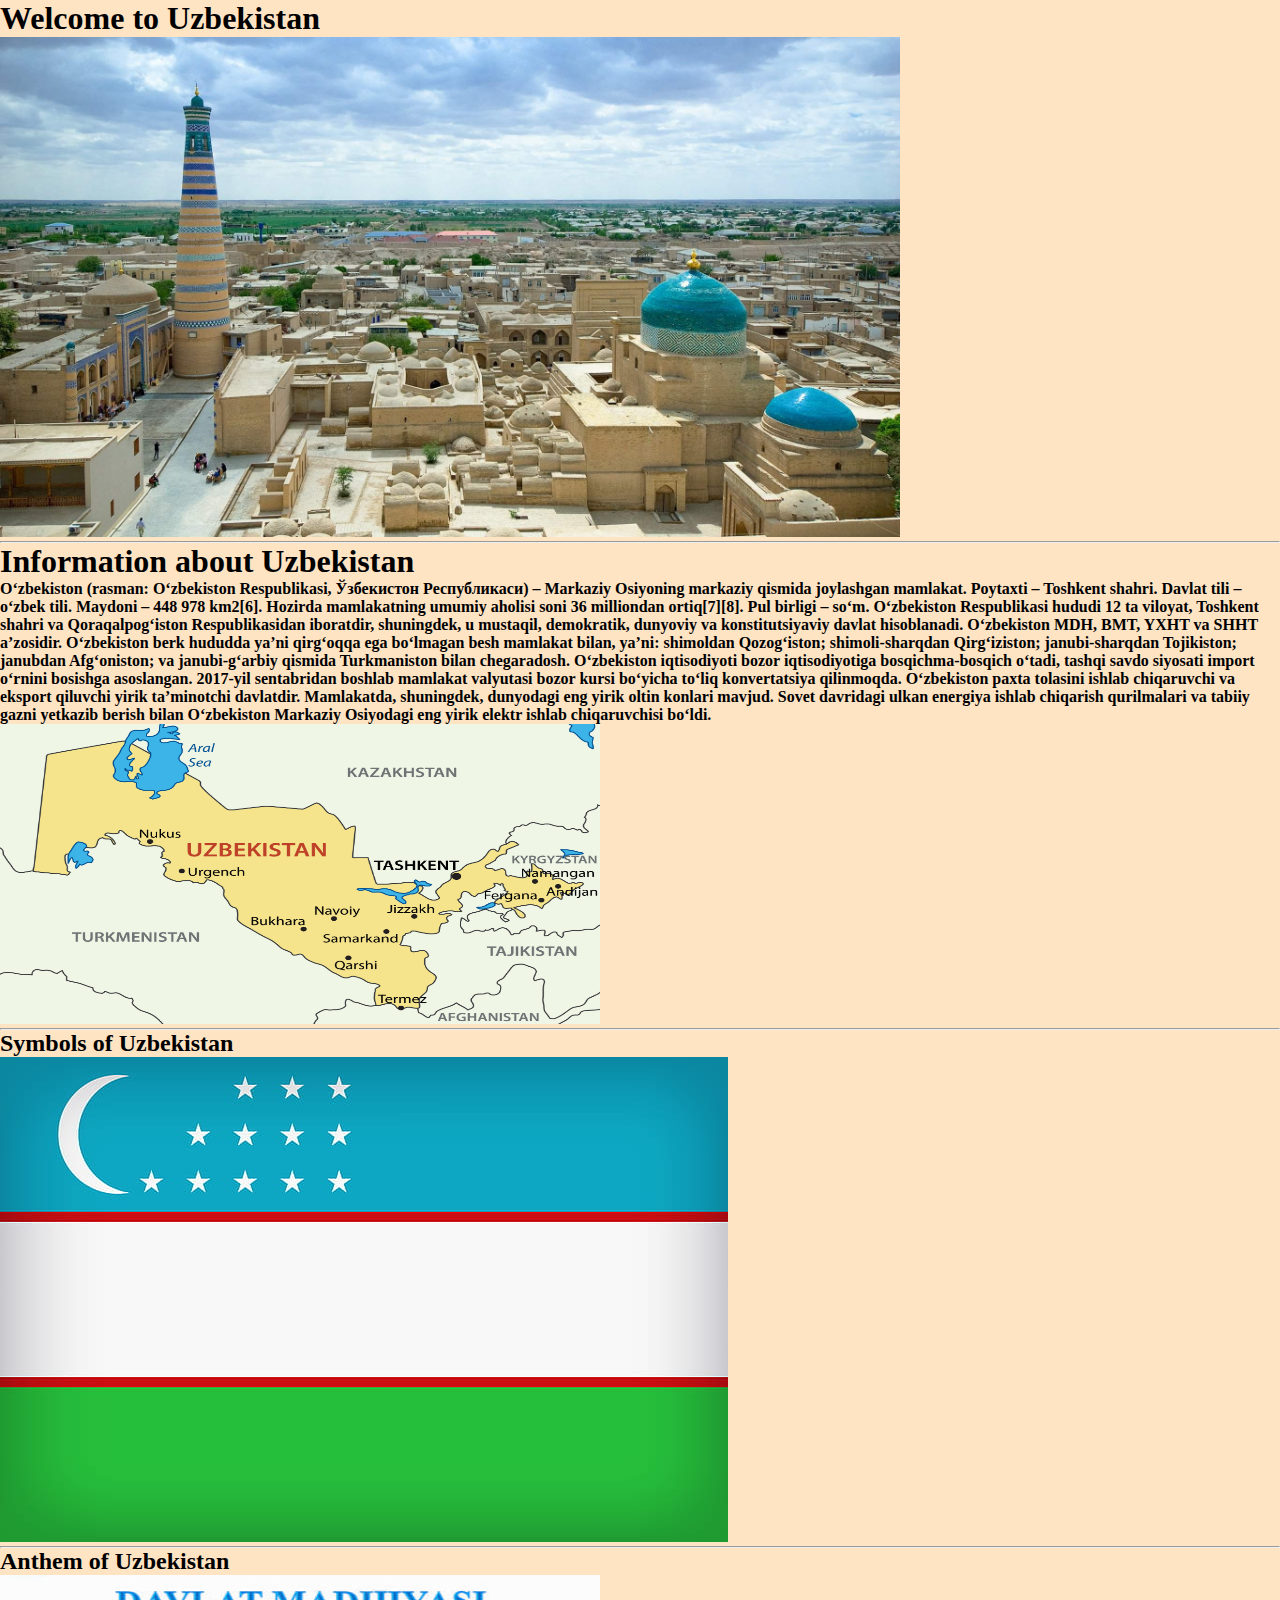
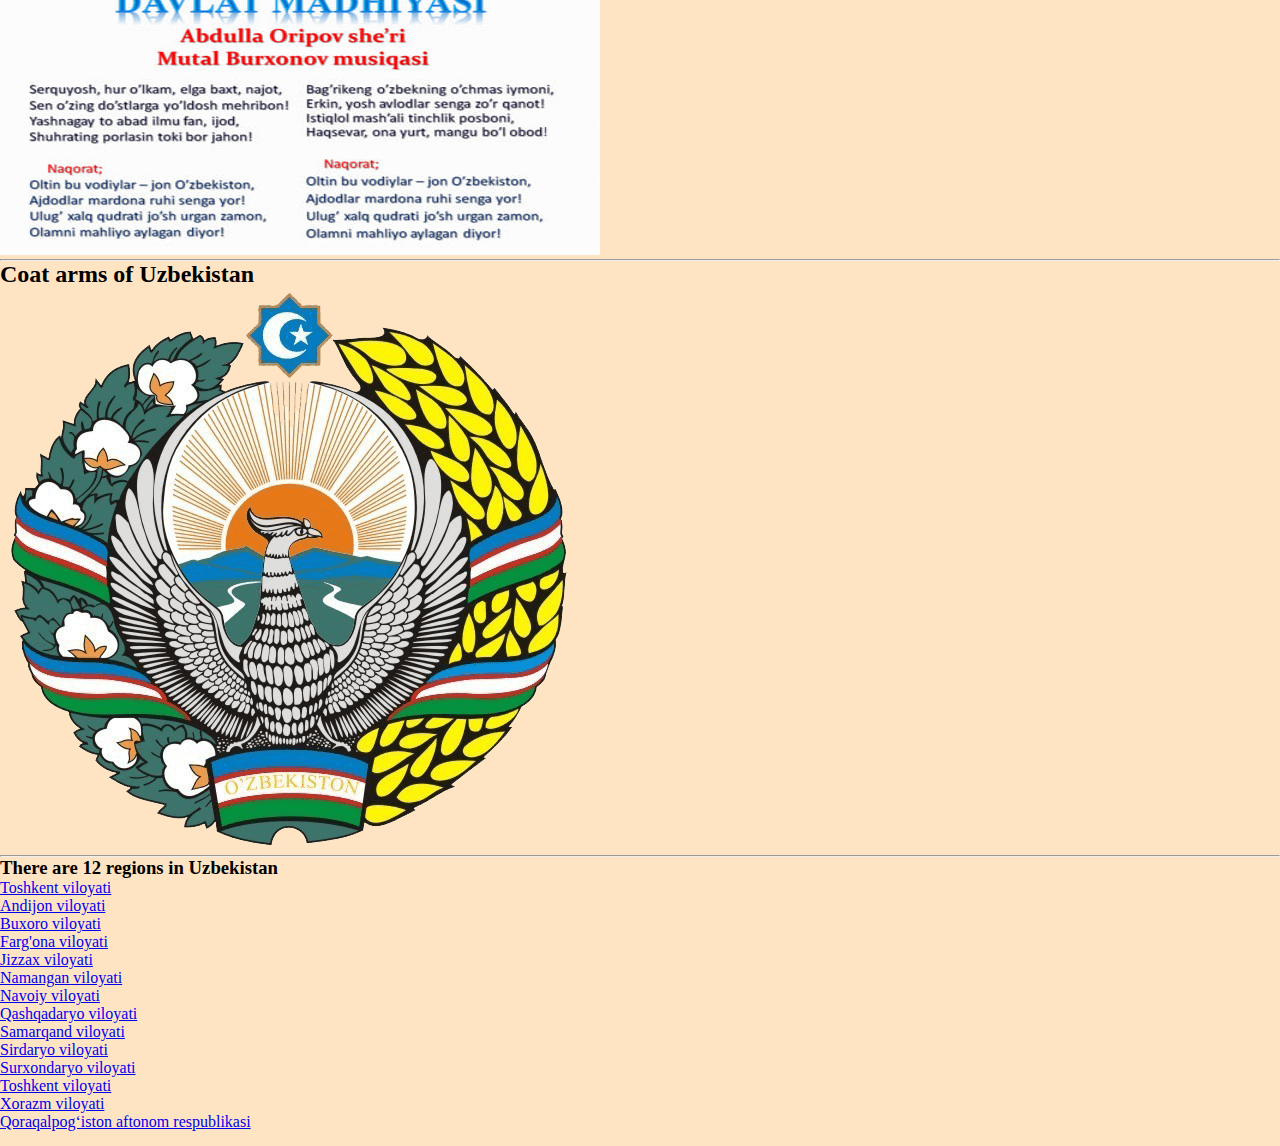
<file: index.html>
<!DOCTYPE html>
<html lang="en">
<head>
    <meta charset="UTF-8">
    <meta name="viewport" content="width=device-width, initial-scale=1.0">
    <title>Uzbekistan</title>
    <link rel="stylesheet" href="index.css">
</head>
<body>
    <div class="first-div">
    <h1>Welcome to Uzbekistan</h1>
    <img src="./images/uzb1.jpg" alt="Xiva" width="900" height="500">
    <hr>
    <h1>Information about Uzbekistan</h1>
    <h4>Oʻzbekiston (rasman: Oʻzbekiston Respublikasi, Ўзбекистон Республикаси) – Markaziy Osiyoning markaziy qismida joylashgan mamlakat. Poytaxti – Toshkent shahri. Davlat tili – oʻzbek tili. Maydoni – 448 978 km2[6]. Hozirda mamlakatning umumiy aholisi soni 36 milliondan ortiq[7][8]. Pul birligi – soʻm. Oʻzbekiston Respublikasi hududi 12 ta viloyat, Toshkent shahri va Qoraqalpogʻiston Respublikasidan iboratdir, shuningdek, u mustaqil, demokratik, dunyoviy va konstitutsiyaviy davlat hisoblanadi. Oʻzbekiston MDH, BMT, YXHT va SHHT aʼzosidir. Oʻzbekiston berk hududda yaʼni qirgʻoqqa ega boʻlmagan besh mamlakat bilan, yaʼni: shimoldan Qozogʻiston; shimoli-sharqdan Qirgʻiziston; janubi-sharqdan Tojikiston; janubdan Afgʻoniston; va janubi-gʻarbiy qismida Turkmaniston bilan chegaradosh.

        Oʻzbekiston iqtisodiyoti bozor iqtisodiyotiga bosqichma-bosqich oʻtadi, tashqi savdo siyosati import oʻrnini bosishga asoslangan. 2017-yil sentabridan boshlab mamlakat valyutasi bozor kursi boʻyicha toʻliq konvertatsiya qilinmoqda. Oʻzbekiston paxta tolasini ishlab chiqaruvchi va eksport qiluvchi yirik taʼminotchi davlatdir. Mamlakatda, shuningdek, dunyodagi eng yirik oltin konlari mavjud. Sovet davridagi ulkan energiya ishlab chiqarish qurilmalari va tabiiy gazni yetkazib berish bilan Oʻzbekiston Markaziy Osiyodagi eng yirik elektr ishlab chiqaruvchisi boʻldi.</h4>
    <img src="./images/uzbmap.jpg" alt="Uzbekistan map and all regions" width="600" height="300">
    <hr>
    <h2>Symbols of Uzbekistan</h2>
    <img src="./images/flag.jpg" alt="Flag" width="728" height="485">
    <hr>
    <h2>
        Anthem of Uzbekistan
    </h2>
    <img src="./images/madhiya.jpg" alt="Anthem" width="600" height="280">
    <hr>
    <h2>Coat arms of Uzbekistan</h2>
    <img src="./images/gerbi.png" alt="Coat arms" width="577" height="563">
    <hr>
    <h3>There are 12 regions in Uzbekistan</h3>
    <ul>
        <li><a href="./regions/toshkent.html">Toshkent viloyati</a></li>
        <li><a href="./regions/andijon.html">Andijon viloyati</a></li>
        <li><a href="./regions/buxoro.html">Buxoro viloyati</a></li>
        <li><a href="./regions/ferghana.html">Farg'ona viloyati</a></li>
        <li><a href="./regions/jizzax.html">Jizzax viloyati</a></li>
        <li><a href="./regions/namangan.html">Namangan viloyati</a></li>
        <li><a href="./regions/navoiy.html">Navoiy viloyati</a></li>
        <li><a href="./regions/qashqadaryo.html">Qashqadaryo viloyati</a></li>
        <li><a href="./regions/samarqand.html">Samarqand viloyati</a></li>
        <li><a href="./regions/sirdaryo.html">Sirdaryo viloyati</a></li>
        <li><a href="./regions/surxondaryo.html">Surxondaryo viloyati</a></li>
        <li><a href="./regions/toshkent.html">Toshkent viloyati</a></li>
        <li><a href="./regions/xorazm.html">Xorazm viloyati</a></li>
        <li><a href="./regions/qoraqalpogiston.html">Qoraqalpogʻiston aftonom respublikasi</a></li>
    </ul>
    </div>
</body>
</html>
</file>
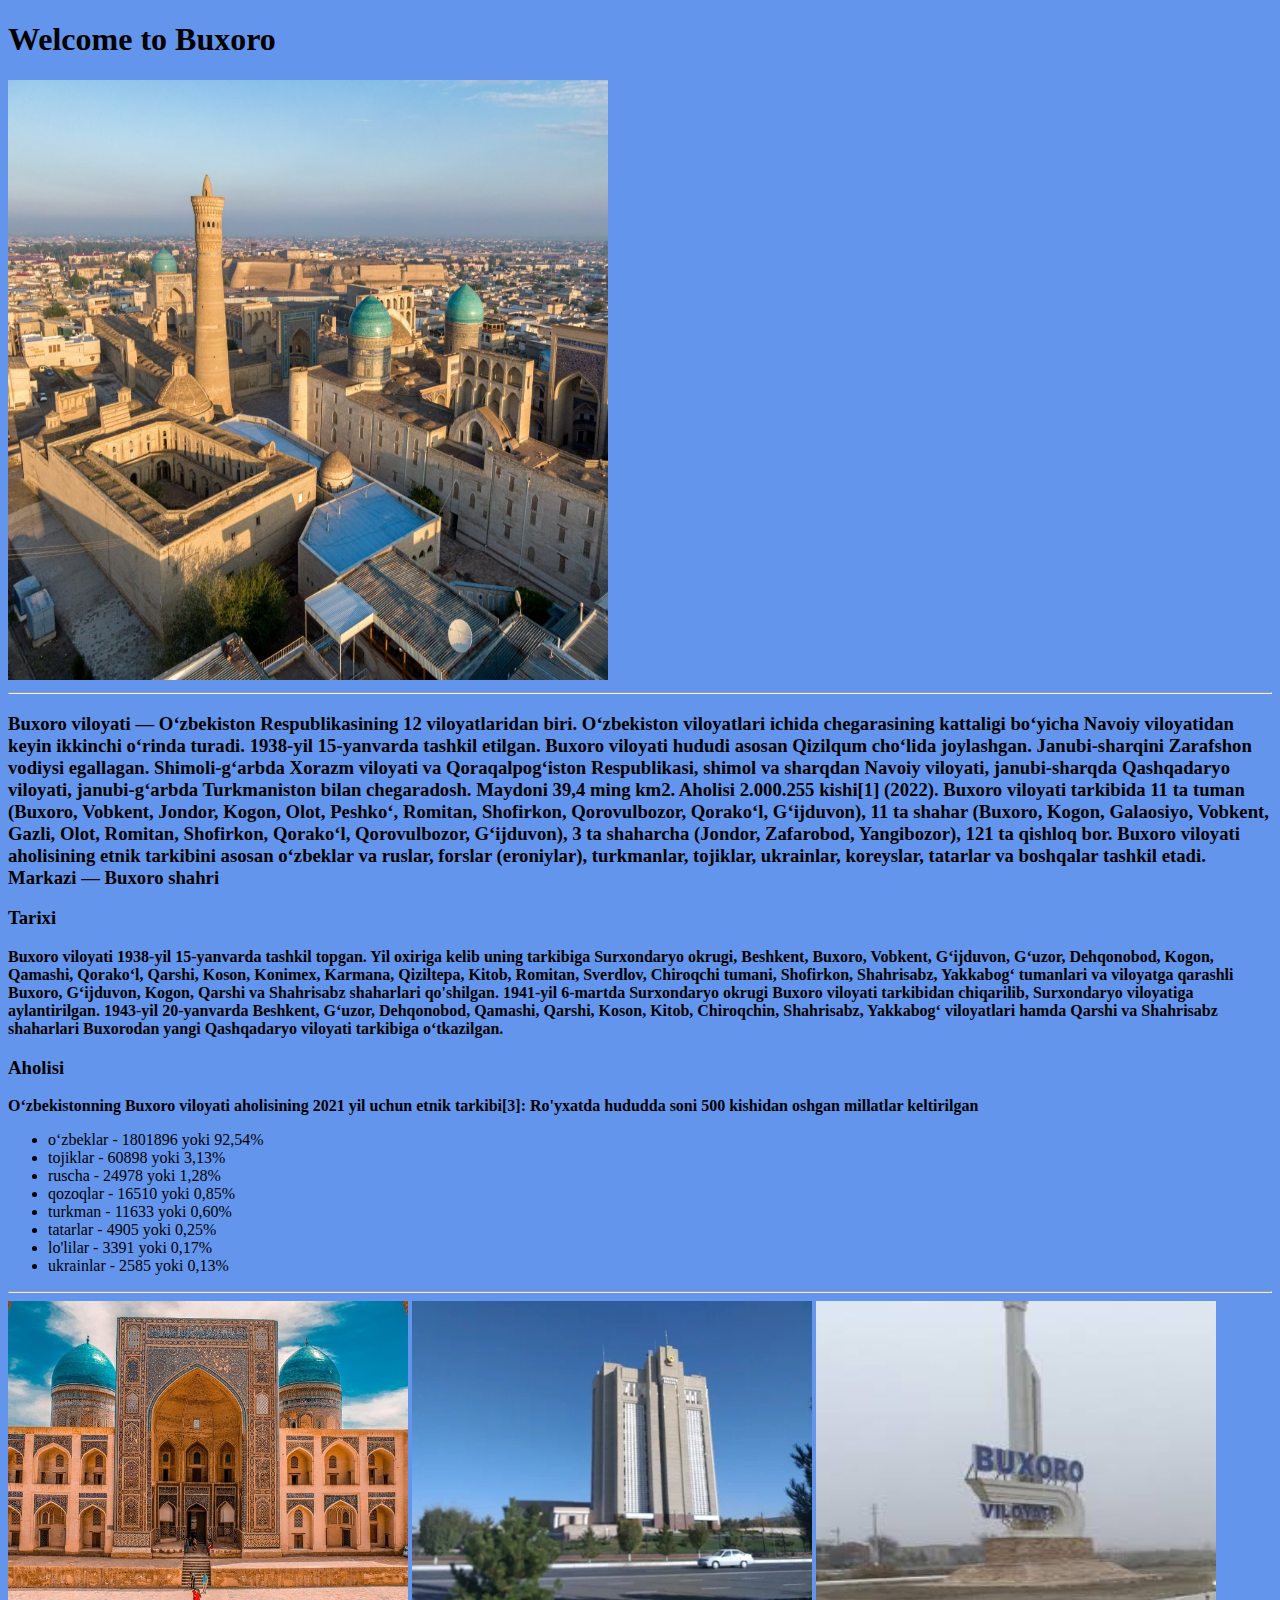
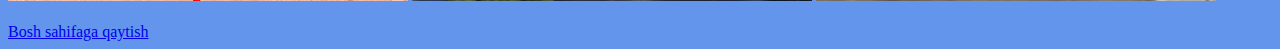
<file: regions/buxoro.html>
<!DOCTYPE html>
<html lang="en">
<head>
    <meta charset="UTF-8">
    <meta name="viewport" content="width=device-width, initial-scale=1.0">
    <title>Buxoro viloyati</title>
    <style>
        body {
            background-color: cornflowerblue;
        }
    </style>
</head>
<body>
    <h1>Welcome to Buxoro</h1>
    <img src="../images/buxoro.jpg" alt="Buxoro beautiful castles" width="600" height="600">
    <hr>
    <h3>Buxoro viloyati — Oʻzbekiston Respublikasining 12 viloyatlaridan biri. Oʻzbekiston viloyatlari ichida chegarasining kattaligi boʻyicha Navoiy viloyatidan keyin ikkinchi oʻrinda turadi. 1938-yil 15-yanvarda tashkil etilgan. Buxoro viloyati hududi asosan Qizilqum choʻlida joylashgan. Janubi-sharqini Zarafshon vodiysi egallagan. Shimoli-gʻarbda Xorazm viloyati va Qoraqalpogʻiston Respublikasi, shimol va sharqdan Navoiy viloyati, janubi-sharqda Qashqadaryo viloyati, janubi-gʻarbda Turkmaniston bilan chegaradosh. Maydoni 39,4 ming km2. Aholisi 2.000.255 kishi[1] (2022). Buxoro viloyati tarkibida 11 ta tuman (Buxoro, Vobkent, Jondor, Kogon, Olot, Peshkoʻ, Romitan, Shofirkon, Qorovulbozor, Qorakoʻl, Gʻijduvon), 11 ta shahar (Buxoro, Kogon, Galaosiyo, Vobkent, Gazli, Olot, Romitan, Shofirkon, Qorakoʻl, Qorovulbozor, Gʻijduvon), 3 ta shaharcha (Jondor, Zafarobod, Yangibozor), 121 ta qishloq bor. Buxoro viloyati aholisining etnik tarkibini asosan oʻzbeklar va ruslar, forslar (eroniylar), turkmanlar, tojiklar, ukrainlar, koreyslar, tatarlar va boshqalar tashkil etadi. Markazi — Buxoro shahri</h3>
    <h3>Tarixi</h3>
    <p><b>Buxoro viloyati 1938-yil 15-yanvarda tashkil topgan. Yil oxiriga kelib uning tarkibiga Surxondaryo okrugi, Beshkent, Buxoro, Vobkent, Gʻijduvon, Gʻuzor, Dehqonobod, Kogon, Qamashi, Qorakoʻl, Qarshi, Koson, Konimex, Karmana, Qiziltepa, Kitob, Romitan, Sverdlov, Chiroqchi tumani, Shofirkon, Shahrisabz, Yakkabogʻ tumanlari va viloyatga qarashli Buxoro, Gʻijduvon, Kogon, Qarshi va Shahrisabz shaharlari qo'shilgan.

        1941-yil 6-martda Surxondaryo okrugi Buxoro viloyati tarkibidan chiqarilib, Surxondaryo viloyatiga aylantirilgan.
        
        1943-yil 20-yanvarda Beshkent, G‘uzor, Dehqonobod, Qamashi, Qarshi, Koson, Kitob, Chiroqchin, Shahrisabz, Yakkabog‘ viloyatlari hamda Qarshi va Shahrisabz shaharlari Buxorodan yangi Qashqadaryo viloyati tarkibiga o‘tkazilgan.</b></p>
        <h3>Aholisi</h3>
        <p><b>Oʻzbekistonning Buxoro viloyati aholisining 2021 yil uchun etnik tarkibi[3]:

            Ro'yxatda hududda soni 500 kishidan oshgan millatlar keltirilgan</b></p>
            <ul>
            <li>o‘zbeklar - 1801896 yoki 92,54%</li>
            <li>tojiklar - 60898 yoki 3,13%</li>
            <li>ruscha - 24978 yoki 1,28%</li>
            <li>qozoqlar - 16510 yoki 0,85%</li>
            <li>turkman - 11633 yoki 0,60%</li>
            <li>tatarlar - 4905 yoki 0,25%</li>
            <li>lo'lilar - 3391 yoki 0,17%</li>
            <li>ukrainlar - 2585 yoki 0,13%</li></ul>
            <hr>
            <img src="../images/buxoro1.jpg" alt="Buxoro kokaldosh" width="400" height="300">
            <img src="../images/hokimlik.webp" alt="Buxoro hokimligi" width="400" height="300">
            <img src="../images/zaripov.jpg" alt="Buxoroga kirish" width="400" height="300"> <br><br>
            <a href="../index.html">Bosh sahifaga qaytish</a>
</body>
</html>
</file>
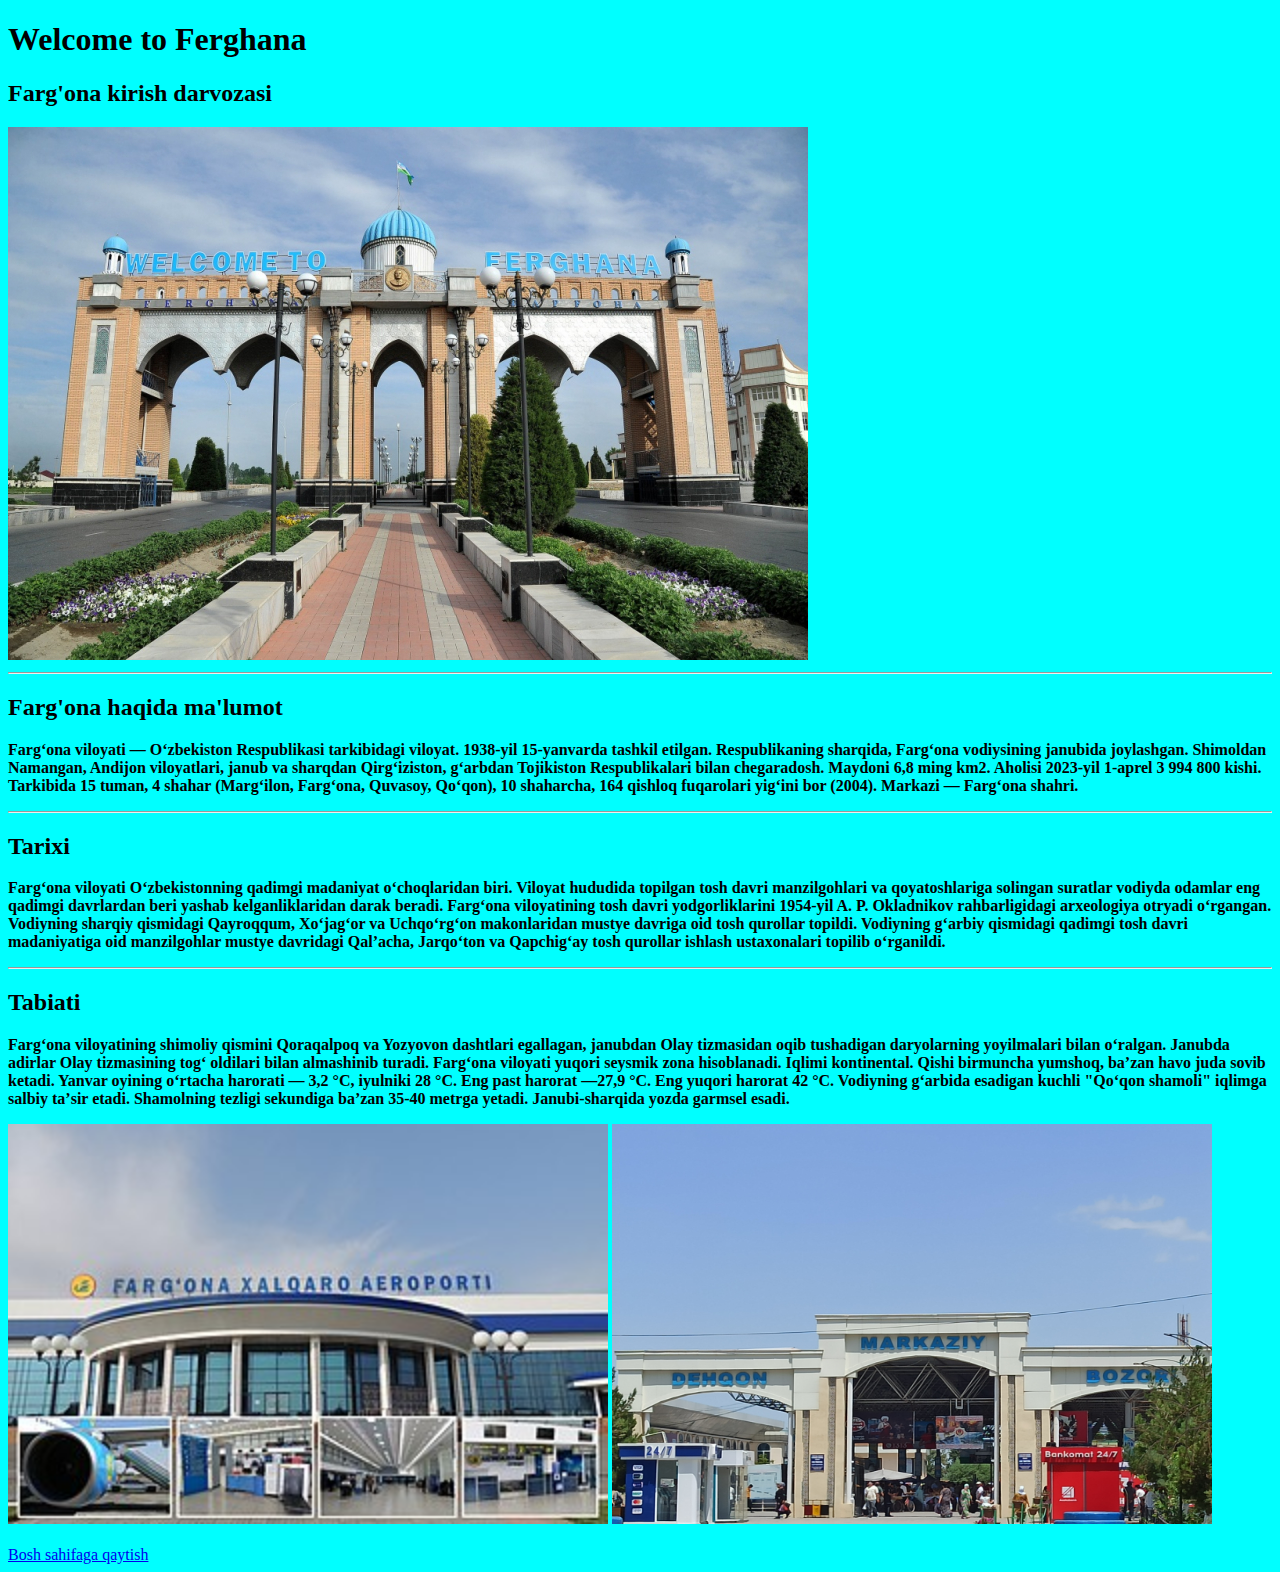
<file: regions/ferghana.html>
<!DOCTYPE html>
<html lang="en">
<head>
    <meta charset="UTF-8">
    <meta name="viewport" content="width=device-width, initial-scale=1.0">
    <title>Fargona viloyati</title>
    <style>
        body {
            background-color: aqua;
        }
    </style>
</head>
<body>
    <h1>Welcome to Ferghana</h1>
    <h2>Farg'ona kirish darvozasi</h2>
    <img src="../images/darvoza1.jpg" alt="Fargona darvozasi" width="800" height="533"><hr>
    <h2>Farg'ona haqida ma'lumot</h2>
    <p><b>Fargʻona viloyati — Oʻzbekiston Respublikasi tarkibidagi viloyat. 1938-yil 15-yanvarda tashkil etilgan. Respublikaning sharqida, Fargʻona vodiysining janubida joylashgan. Shimoldan Namangan, Andijon viloyatlari, janub va sharqdan Qirgʻiziston, gʻarbdan Tojikiston Respublikalari bilan chegaradosh. Maydoni 6,8 ming km2. Aholisi 2023-yil 1-aprel 3 994 800 kishi. Tarkibida 15 tuman, 4 shahar (Margʻilon, Fargʻona, Quvasoy, Qoʻqon), 10 shaharcha, 164 qishloq fuqarolari yigʻini bor (2004). Markazi — Fargʻona shahri.

    </b></p>
    <hr>
    <h2>Tarixi</h2>
    <p><b>Fargʻona viloyati Oʻzbekistonning qadimgi madaniyat oʻchoqlaridan biri. Viloyat hududida topilgan tosh davri manzilgohlari va qoyatoshlariga solingan suratlar vodiyda odamlar eng qadimgi davrlardan beri yashab kelganliklaridan darak beradi. Fargʻona viloyatining tosh davri yodgorliklarini 1954-yil A. P. Okladnikov rahbarligidagi arxeologiya otryadi oʻrgangan. Vodiyning sharqiy qismidagi Qayroqqum, Xoʻjagʻor va Uchqoʻrgʻon makonlaridan mustye davriga oid tosh qurollar topildi. Vodiyning gʻarbiy qismidagi qadimgi tosh davri madaniyatiga oid manzilgohlar mustye davridagi Qalʼacha, Jarqoʻton va Qapchigʻay tosh qurollar ishlash ustaxonalari topilib oʻrganildi.</b></p>
    <hr>
    <h2>Tabiati</h2>
    <p><b>Fargʻona viloyatining shimoliy qismini Qoraqalpoq va Yozyovon dashtlari egallagan, janubdan Olay tizmasidan oqib tushadigan daryolarning yoyilmalari bilan oʻralgan. Janubda adirlar Olay tizmasining togʻ oldilari bilan almashinib turadi. Fargʻona viloyati yuqori seysmik zona hisoblanadi. Iqlimi kontinental. Qishi birmuncha yumshoq, baʼzan havo juda sovib ketadi. Yanvar oyining oʻrtacha harorati — 3,2 °C, iyulniki 28 °C. Eng past harorat —27,9 °C. Eng yuqori harorat 42 °C. Vodiyning gʻarbida esadigan kuchli "Qoʻqon shamoli" iqlimga salbiy taʼsir etadi. Shamolning tezligi sekundiga baʼzan 35-40 metrga yetadi. Janubi-sharqida yozda garmsel esadi.</b></p>
    <img src="../images/aeroporti.jpg" alt="Fargona aeroporti" width="600" height="400">
    <img src="../images/dehqon.jpg" alt="Dehqon bozori" width="600" height="400"><br><br>
    <a href="../index.html">Bosh sahifaga qaytish</a>
</body>
</html>
</file>
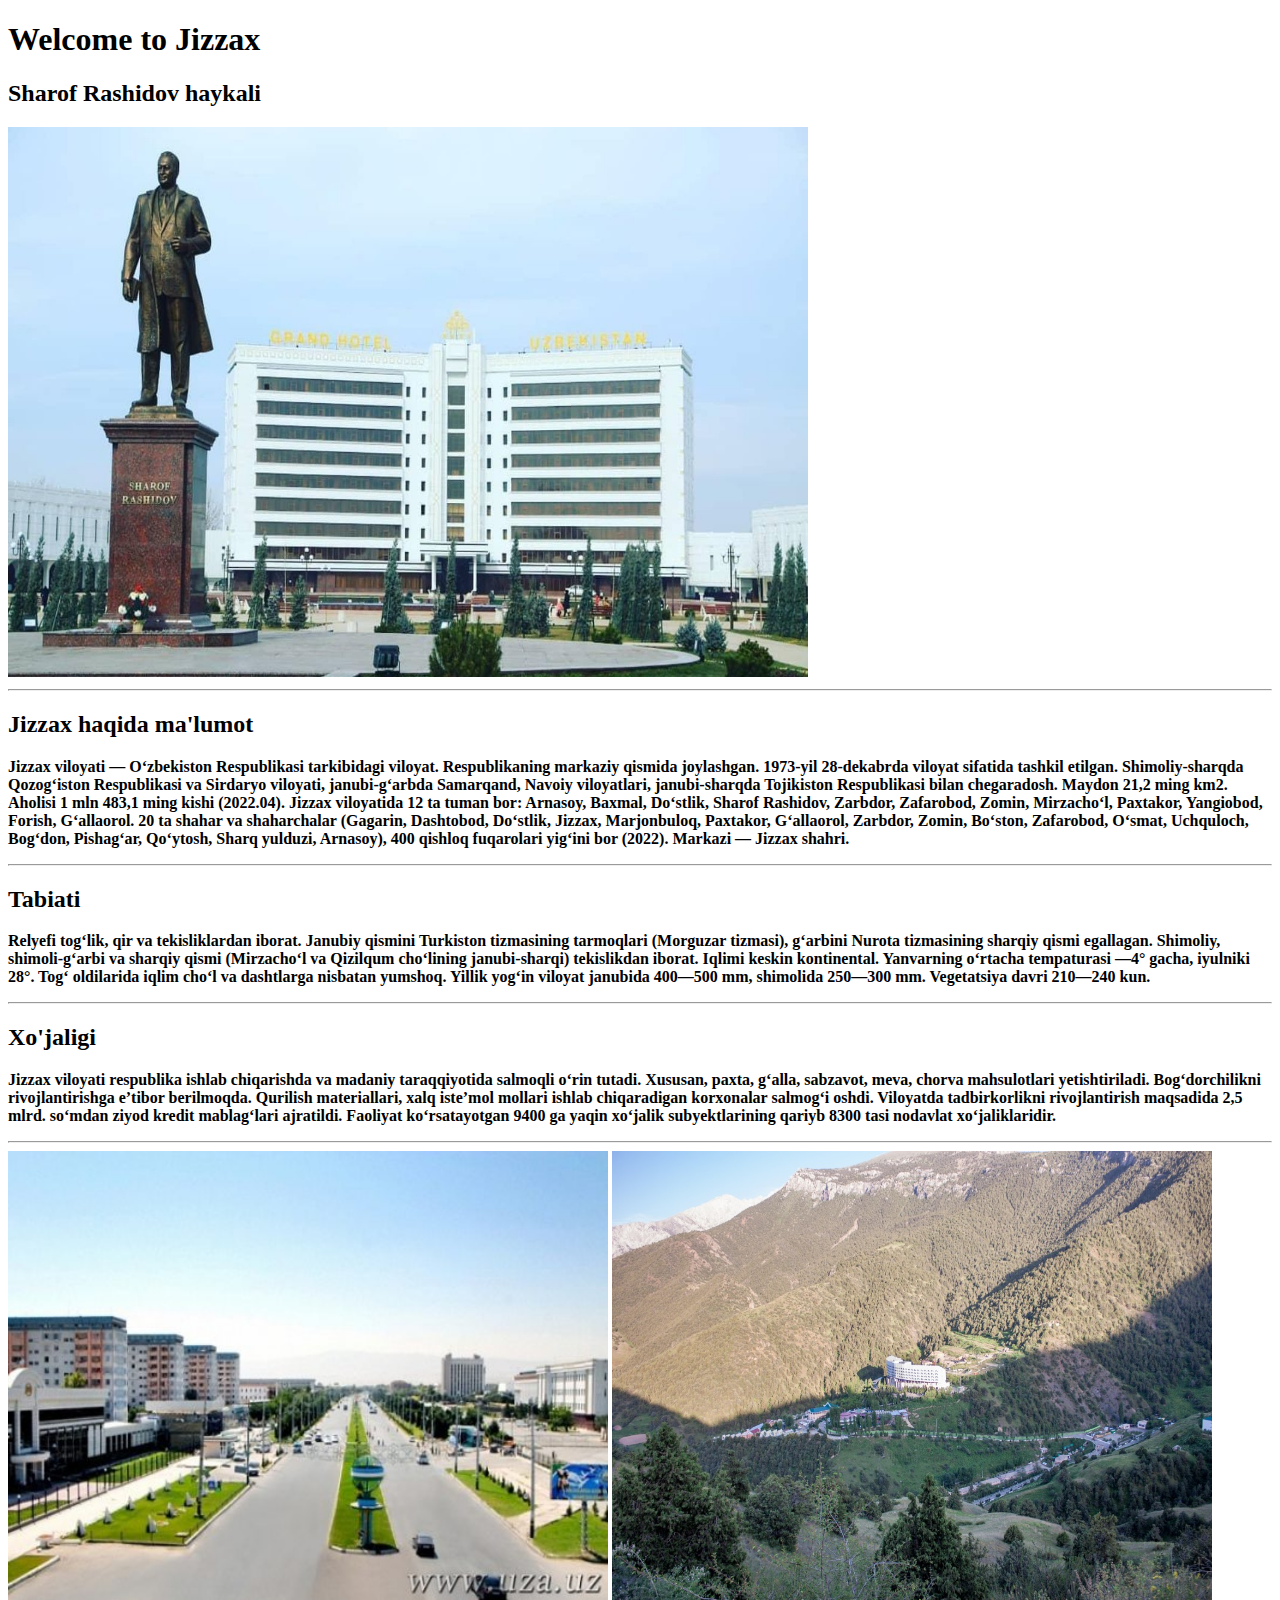
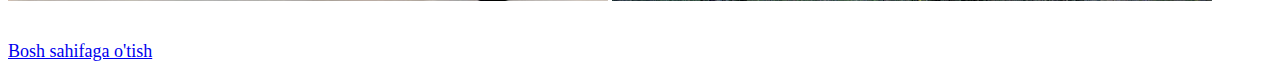
<file: regions/jizzax.html>
<!DOCTYPE html>
<html lang="en">
<head>
    <meta charset="UTF-8">
    <meta name="viewport" content="width=device-width, initial-scale=1.0">
    <title>Jizzax viloyati</title>
    <style>
        .bosh {
            font-size: 18px;
        }
    </style>
</head>
<body>
    <h1>Welcome to Jizzax</h1>
    <h2>Sharof Rashidov haykali</h2>
    <img src="../images/jizzax.jpg" alt="Jizzax markazi" width="800" height="550"> 
    <hr>
    <h2>Jizzax haqida ma'lumot</h2>
    <p><b>Jizzax viloyati — Oʻzbekiston Respublikasi tarkibidagi viloyat. Respublikaning markaziy qismida joylashgan. 1973-yil 28-dekabrda viloyat sifatida tashkil etilgan. Shimoliy-sharqda Qozogʻiston Respublikasi va Sirdaryo viloyati, janubi-gʻarbda Samarqand, Navoiy viloyatlari, janubi-sharqda Tojikiston Respublikasi bilan chegaradosh. Maydon 21,2 ming km2. Aholisi 1 mln 483,1 ming kishi (2022.04). Jizzax viloyatida 12 ta tuman bor: Arnasoy, Baxmal, Doʻstlik, Sharof Rashidov, Zarbdor, Zafarobod, Zomin, Mirzachoʻl, Paxtakor, Yangiobod, Forish, Gʻallaorol. 20 ta shahar va shaharchalar (Gagarin, Dashtobod, Doʻstlik, Jizzax, Marjonbuloq, Paxtakor, Gʻallaorol, Zarbdor, Zomin, Boʻston, Zafarobod, Oʻsmat, Uchquloch, Bogʻdon, Pishagʻar, Qoʻytosh, Sharq yulduzi, Arnasoy), 400 qishloq fuqarolari yigʻini bor (2022). Markazi — Jizzax shahri.</b></p><hr>
    <h2>Tabiati</h2>
    <p><b>Relyefi togʻlik, qir va tekisliklardan iborat. Janubiy qismini Turkiston tizmasining tarmoqlari (Morguzar tizmasi), gʻarbini Nurota tizmasining sharqiy qismi egallagan. Shimoliy, shimoli-gʻarbi va sharqiy qismi (Mirzachoʻl va Qizilqum choʻlining janubi-sharqi) tekislikdan iborat. Iqlimi keskin kontinental. Yanvarning oʻrtacha tempaturasi —4° gacha, iyulniki 28°. Togʻ oldilarida iqlim choʻl va dashtlarga nisbatan yumshoq. Yillik yogʻin viloyat janubida 400—500 mm, shimolida 250—300 mm. Vegetatsiya davri 210—240 kun.</b></p><hr>
    <h2>Xo'jaligi</h2>
    <p><b>Jizzax viloyati respublika ishlab chiqarishda va madaniy taraqqiyotida salmoqli oʻrin tutadi. Xususan, paxta, gʻalla, sabzavot, meva, chorva mahsulotlari yetishtiriladi. Bogʻdorchilikni rivojlantirishga eʼtibor berilmoqda. Qurilish materiallari, xalq isteʼmol mollari ishlab chiqaradigan korxonalar salmogʻi oshdi. Viloyatda tadbirkorlikni rivojlantirish maqsadida 2,5 mlrd. soʻmdan ziyod kredit mablagʻlari ajratildi. Faoliyat koʻrsatayotgan 9400 ga yaqin xoʻjalik subyektlarining qariyb 8300 tasi nodavlat xoʻjaliklaridir.</b></p><hr>
    <img src="../images/aholi.jpeg" alt="Aholisi zich joylashgan qismi" width="600" height="450">
    <img src="../images/tog.jpg" alt="Jizzax chiroyli tog'lari" width="600" height="450"><br><br><br>
    <a class="bosh" href="../index.html">Bosh sahifaga o'tish</a>
</body>
</html>
</file>
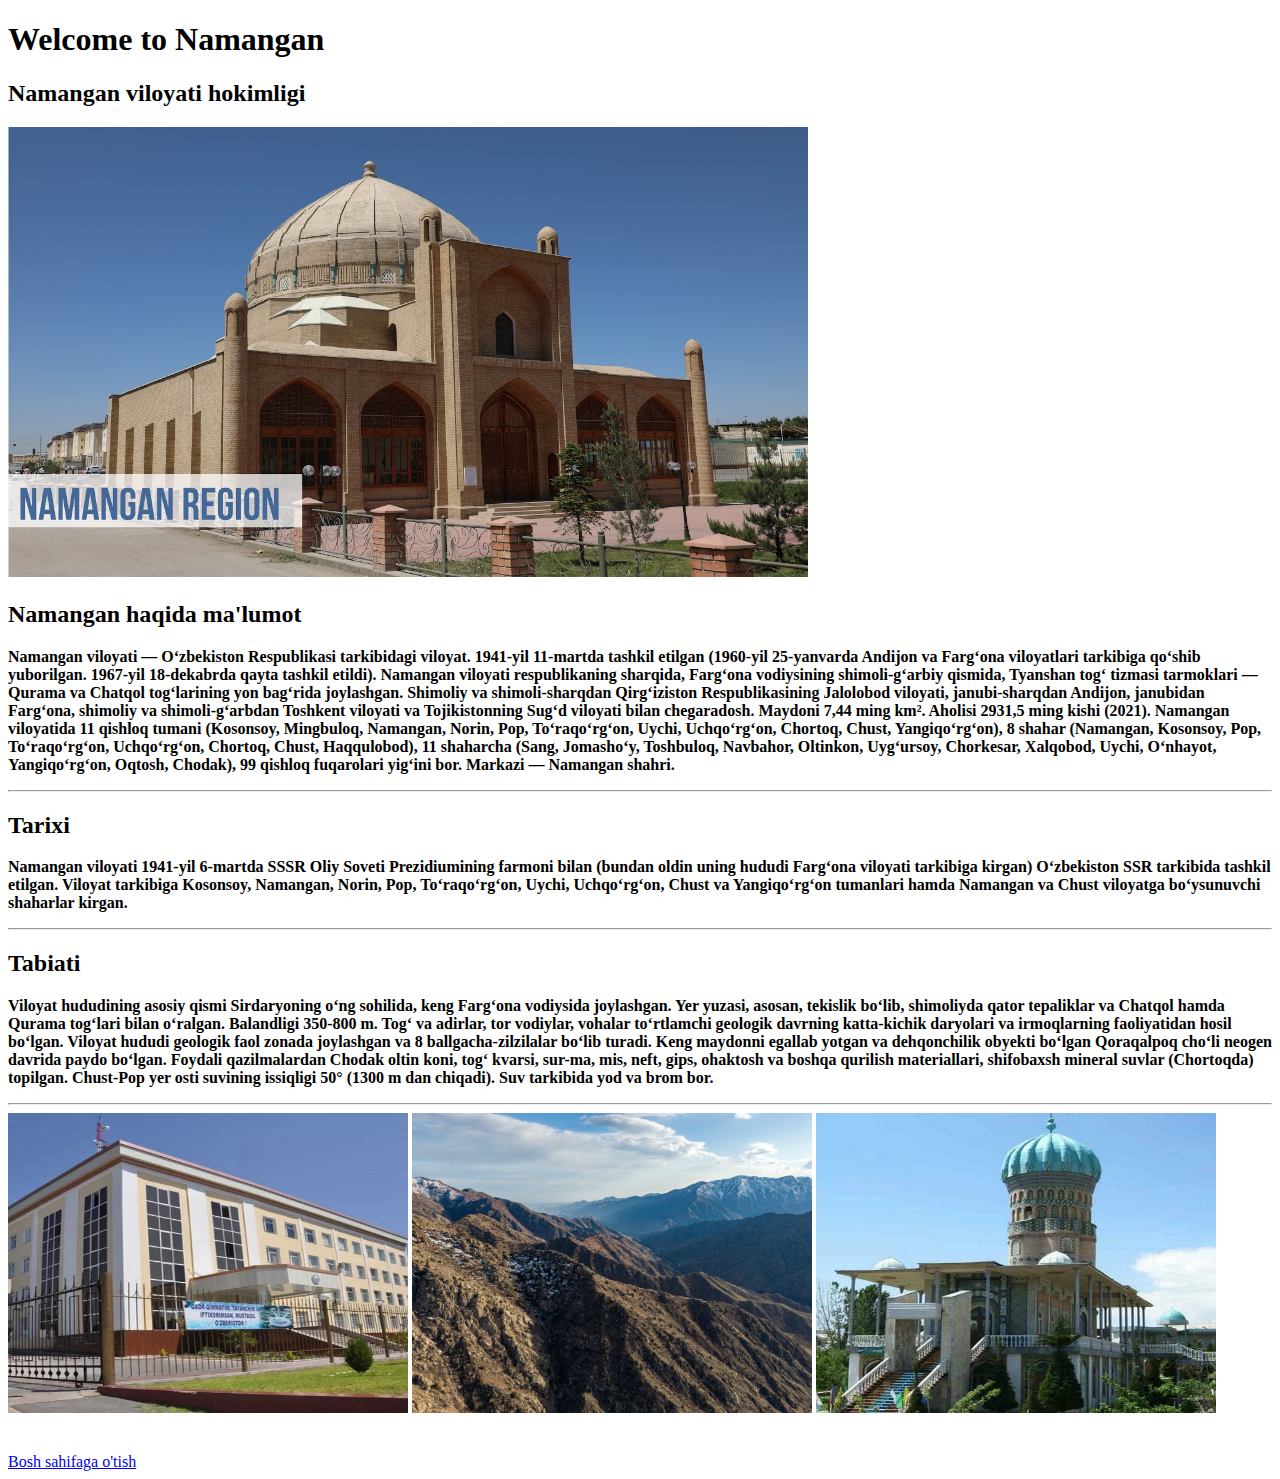
<file: regions/namangan.html>
<!DOCTYPE html>
<html lang="en">
<head>
    <meta charset="UTF-8">
    <meta name="viewport" content="width=device-width, initial-scale=1.0">
    <title>Namangan viloyati</title>
</head>
<body>
    <h1>Welcome to Namangan</h1>
    <h2>Namangan viloyati hokimligi</h2>
    <img src="../images/sayyohlar.jpg" alt="Sayyohlar kutish joyi" width="800" height="450">
    <h2>Namangan haqida ma'lumot</h2>
    <p><b>Namangan viloyati — Oʻzbekiston Respublikasi tarkibidagi viloyat. 1941-yil 11-martda tashkil etilgan (1960-yil 25-yanvarda Andijon va Fargʻona viloyatlari tarkibiga qoʻshib yuborilgan. 1967-yil 18-dekabrda qayta tashkil etildi). Namangan viloyati respublikaning sharqida, Fargʻona vodiysining shimoli-gʻarbiy qismida, Tyanshan togʻ tizmasi tarmoklari — Qurama va Chatqol togʻlarining yon bagʻrida joylashgan. Shimoliy va shimoli-sharqdan Qirgʻiziston Respublikasining Jalolobod viloyati, janubi-sharqdan Andijon, janubidan Fargʻona, shimoliy va shimoli-gʻarbdan Toshkent viloyati va Tojikistonning Sugʻd viloyati bilan chegaradosh. Maydoni 7,44 ming km². Aholisi 2931,5 ming kishi (2021). Namangan viloyatida 11 qishloq tumani (Kosonsoy, Mingbuloq, Namangan, Norin, Pop, Toʻraqoʻrgʻon, Uychi, Uchqoʻrgʻon, Chortoq, Chust, Yangiqoʻrgʻon), 8 shahar (Namangan, Kosonsoy, Pop, Toʻraqoʻrgʻon, Uchqoʻrgʻon, Chortoq, Chust, Haqqulobod), 11 shaharcha (Sang, Jomashoʻy, Toshbuloq, Navbahor, Oltinkon, Uygʻursoy, Chorkesar, Xalqobod, Uychi, Oʻnhayot, Yangiqoʻrgʻon, Oqtosh, Chodak), 99 qishloq fuqarolari yigʻini bor. Markazi — Namangan shahri.</b></p><hr>
    <h2>Tarixi</h2>
    <p><b>Namangan viloyati 1941-yil 6-martda SSSR Oliy Soveti Prezidiumining farmoni bilan (bundan oldin uning hududi Fargʻona viloyati tarkibiga kirgan) Oʻzbekiston SSR tarkibida tashkil etilgan. Viloyat tarkibiga Kosonsoy, Namangan, Norin, Pop, Toʻraqo‘rg‘on, Uychi, Uchqo‘rg‘on, Chust va Yangiqo‘rg‘on tumanlari hamda Namangan va Chust viloyatga bo‘ysunuvchi shaharlar kirgan.</b></p><hr>
    <h2>Tabiati</h2>
    <p><b>Viloyat hududining asosiy qismi Sirdaryoning oʻng sohilida, keng Fargʻona vodiysida joylashgan. Yer yuzasi, asosan, tekislik boʻlib, shimoliyda qator tepaliklar va Chatqol hamda Qurama togʻlari bilan oʻralgan. Balandligi 350-800 m. Togʻ va adirlar, tor vodiylar, vohalar toʻrtlamchi geologik davrning katta-kichik daryolari va irmoqlarning faoliyatidan hosil boʻlgan. Viloyat hududi geologik faol zonada joylashgan va 8 ballgacha-zilzilalar boʻlib turadi. Keng maydonni egallab yotgan va dehqonchilik obyekti boʻlgan Qoraqalpoq choʻli neogen davrida paydo boʻlgan. Foydali qazilmalardan Chodak oltin koni, togʻ kvarsi, sur-ma, mis, neft, gips, ohaktosh va boshqa qurilish materiallari, shifobaxsh mineral suvlar (Chortoqda) topilgan. Chust-Pop yer osti suvining issiqligi 50° (1300 m dan chiqadi). Suv tarkibida yod va brom bor.</b></p><hr>
    <img src="../images/bojhona.webp" alt="bojhona" width="400" height="300">
    <img src="../images/toglar.jpg" alt="Namangan toglari" width="400" height="300">
    <img src="../images/tarixi.webp" alt="namangan tarixi" width="400" height="300"><br><br><br>
    <a href="../index.html">Bosh sahifaga o'tish</a>
</body>
</html>
</file>
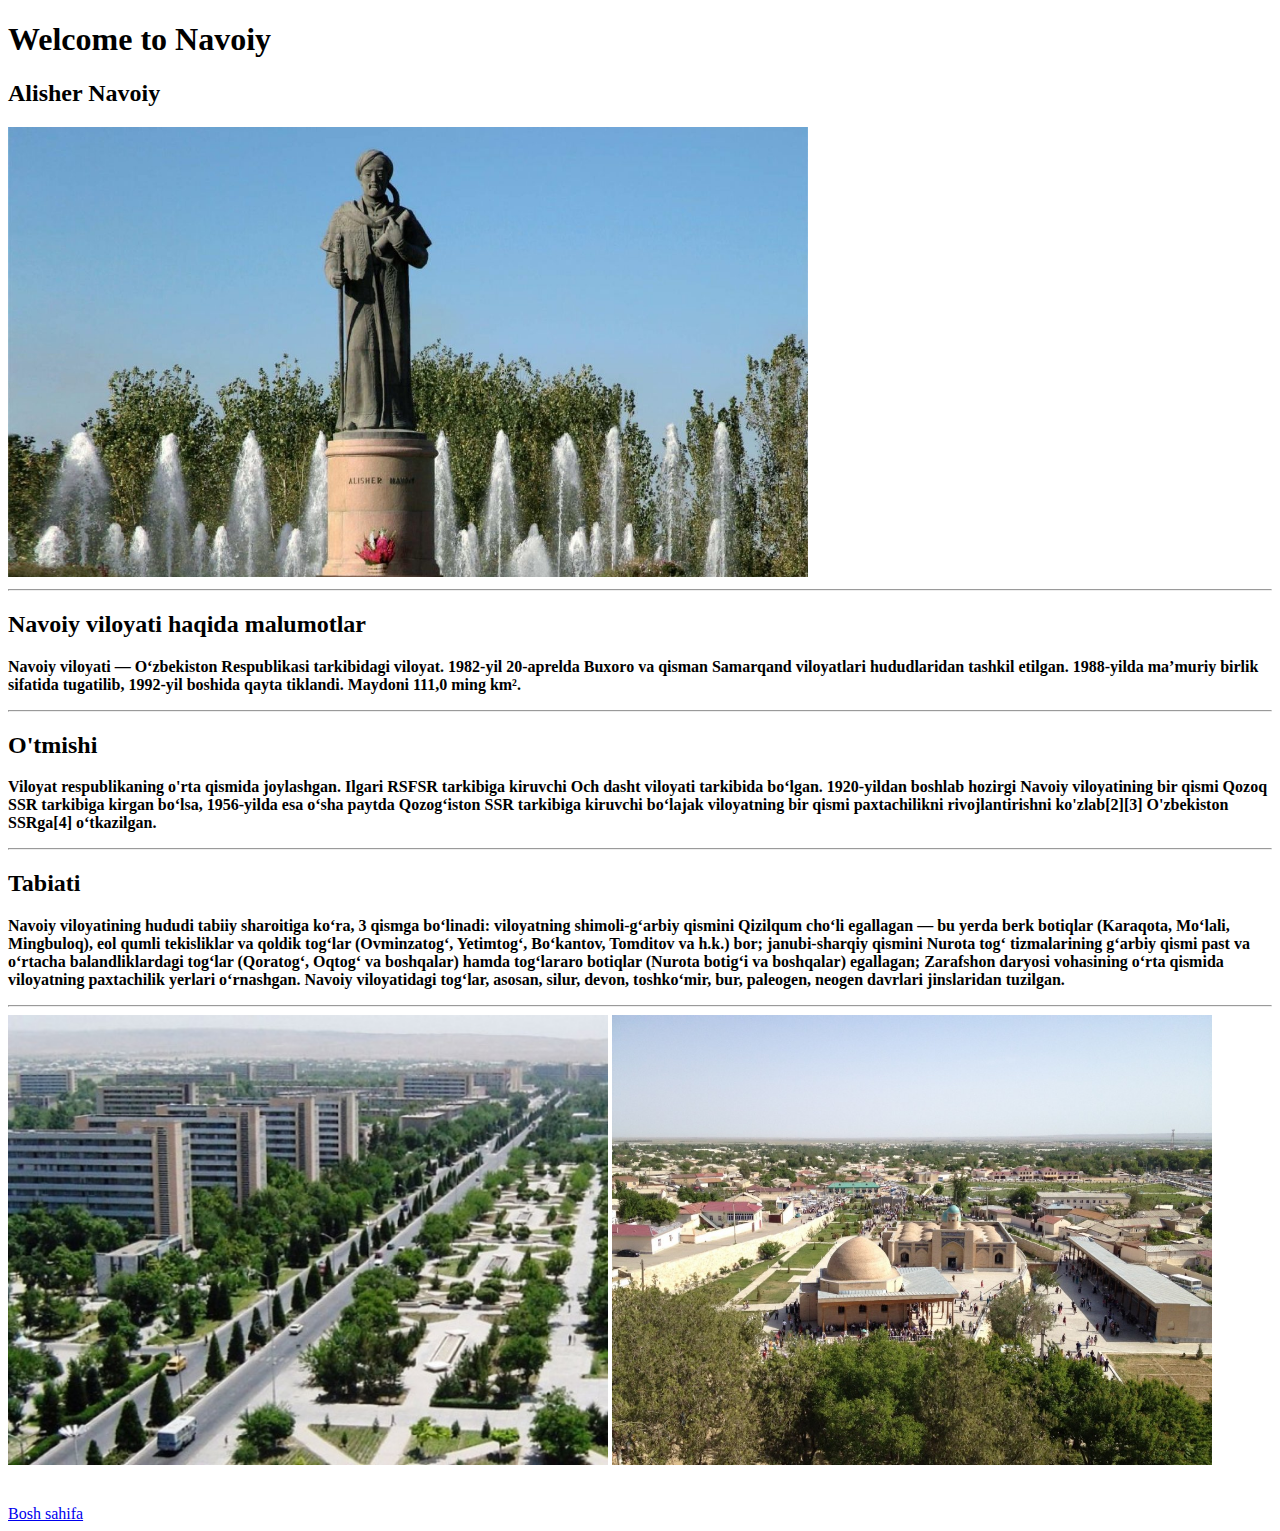
<file: regions/navoiy.html>
<!DOCTYPE html>
<html lang="en">
<head>
    <meta charset="UTF-8">
    <meta name="viewport" content="width=device-width, initial-scale=1.0">
    <title>Navoiy viloyati</title>
</head>
<body>
    <h1>Welcome to Navoiy</h1>
    <h2>Alisher Navoiy</h2>
    <img src="../images/alish.jpg" alt="Alisher Navoiy" width="800" height="450"><hr>
    <h2>Navoiy viloyati haqida malumotlar</h2>
    <p><b>Navoiy viloyati — Oʻzbekiston Respublikasi tarkibidagi viloyat. 1982-yil 20-aprelda Buxoro va qisman Samarqand viloyatlari hududlaridan tashkil etilgan. 1988-yilda maʼmuriy birlik sifatida tugatilib, 1992-yil boshida qayta tiklandi. Maydoni 111,0 ming km².</b></p><hr>
    <h2>O'tmishi</h2>
    <p><b>Viloyat respublikaning o'rta qismida joylashgan. Ilgari RSFSR tarkibiga kiruvchi Och dasht viloyati tarkibida boʻlgan.

        1920-yildan boshlab hozirgi Navoiy viloyatining bir qismi Qozoq SSR tarkibiga kirgan boʻlsa, 1956-yilda esa oʻsha paytda Qozogʻiston SSR tarkibiga kiruvchi boʻlajak viloyatning bir qismi paxtachilikni rivojlantirishni ko'zlab[2][3] O'zbekiston SSRga[4] oʻtkazilgan.</b></p><hr>
        <h2>Tabiati</h2>
        <p><b>Navoiy viloyatining hududi tabiiy sharoitiga koʻra, 3 qismga boʻlinadi: viloyatning shimoli-gʻarbiy qismini Qizilqum choʻli egallagan — bu yerda berk botiqlar (Karaqota, Moʻlali, Mingbuloq), eol qumli tekisliklar va qoldik togʻlar (Ovminzatogʻ, Yetimtogʻ, Boʻkantov, Tomditov va h.k.) bor; janubi-sharqiy qismini Nurota togʻ tizmalarining gʻarbiy qismi past va oʻrtacha balandliklardagi togʻlar (Qoratogʻ, Oqtogʻ va boshqalar) hamda togʻlararo botiqlar (Nurota botigʻi va boshqalar) egallagan; Zarafshon daryosi vohasining oʻrta qismida viloyatning paxtachilik yerlari oʻrnashgan. Navoiy viloyatidagi togʻlar, asosan, silur, devon, toshkoʻmir, bur, paleogen, neogen davrlari jinslaridan tuzilgan.</b></p><hr>
        <img src="../images/kambagal.jpg" alt="kambagallikni yengamiz" width="600" height="450">
        <img src="../images/qala.jpg" alt="Sayyorlarni jalb etadigan minoralar" width="600" height="450"><br><br><br>
        <a href="../index.html">Bosh sahifa</a>
</body>
</html>
</file>
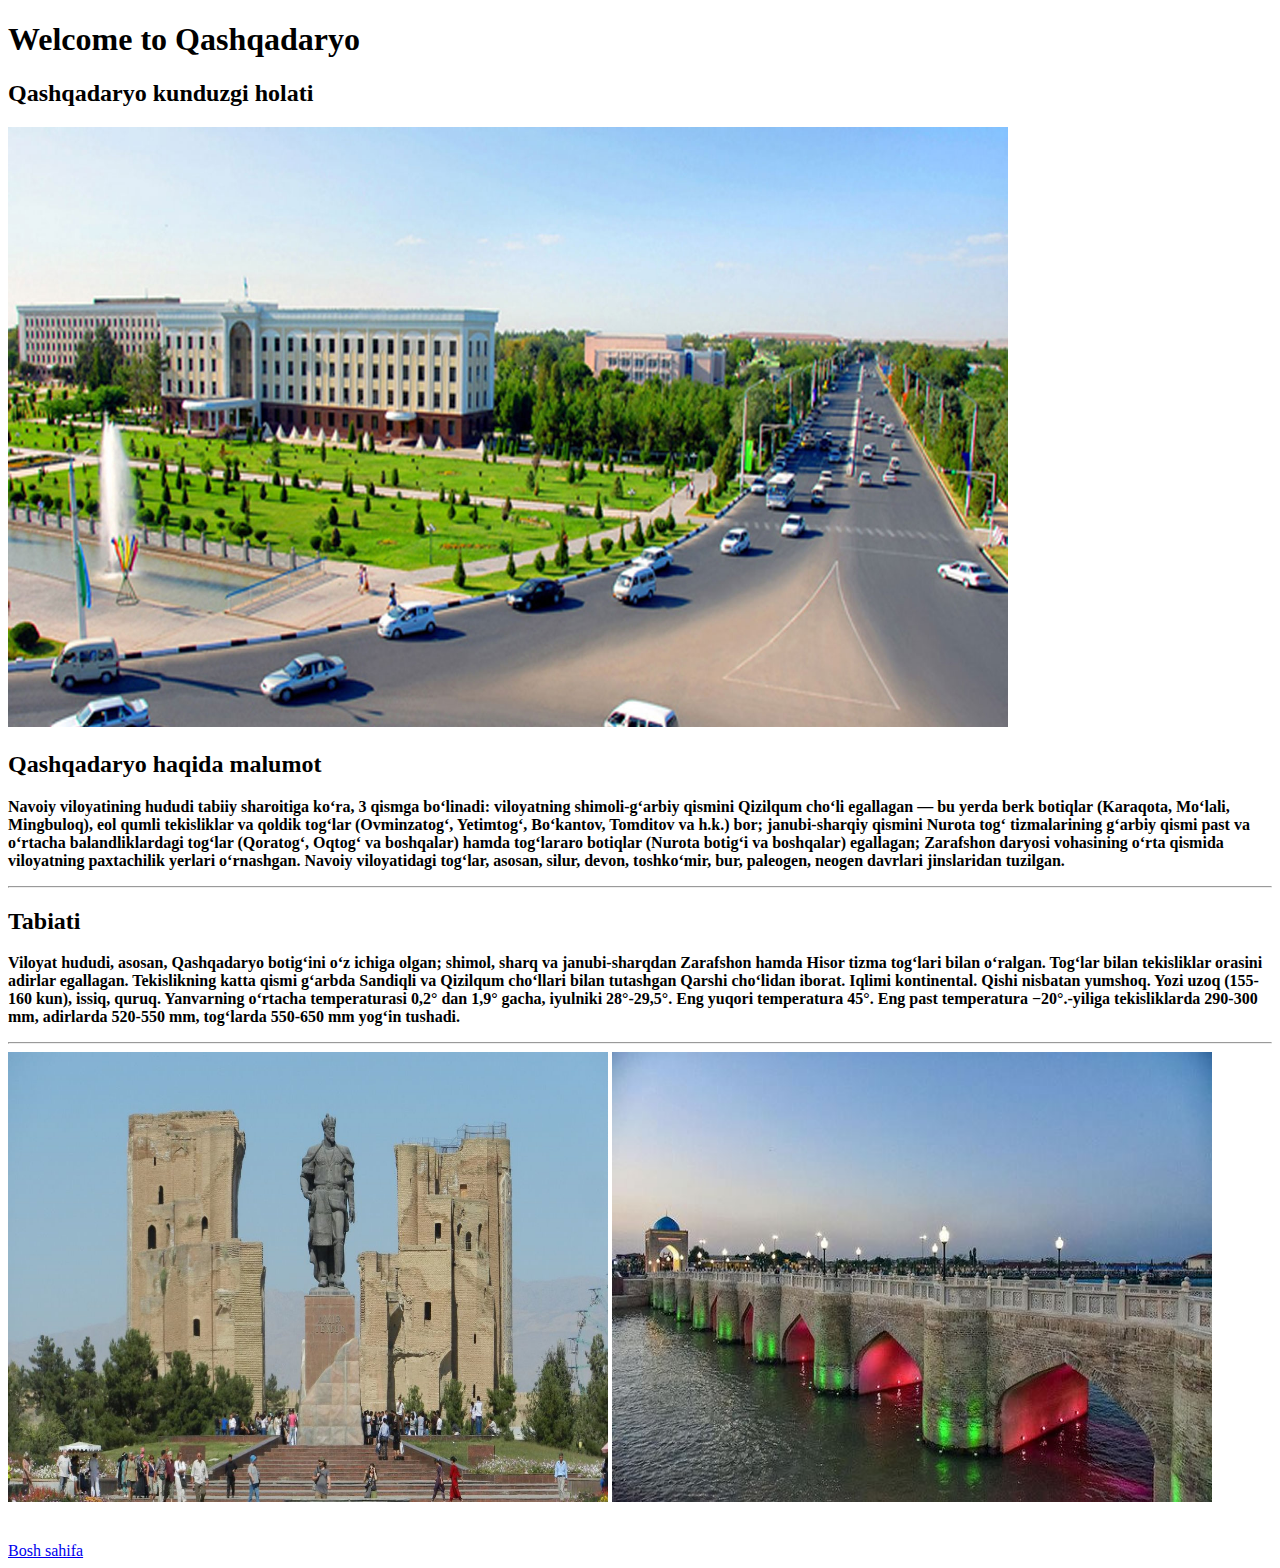
<file: regions/qashqadaryo.html>
<!DOCTYPE html>
<html lang="en">
<head>
    <meta charset="UTF-8">
    <meta name="viewport" content="width=device-width, initial-scale=1.0">
    <title>Qashqadaryo viloyati</title>
</head>
<body>
    <h1>Welcome to Qashqadaryo</h1>
    <h2>Qashqadaryo kunduzgi holati</h2>
    <img src="../images/sentr.jpg" alt="Qashqadaryo" width="1000" height="600">
    <h2>Qashqadaryo haqida malumot</h2>
    <p><b>Navoiy viloyatining hududi tabiiy sharoitiga koʻra, 3 qismga boʻlinadi: viloyatning shimoli-gʻarbiy qismini Qizilqum choʻli egallagan — bu yerda berk botiqlar (Karaqota, Moʻlali, Mingbuloq), eol qumli tekisliklar va qoldik togʻlar (Ovminzatogʻ, Yetimtogʻ, Boʻkantov, Tomditov va h.k.) bor; janubi-sharqiy qismini Nurota togʻ tizmalarining gʻarbiy qismi past va oʻrtacha balandliklardagi togʻlar (Qoratogʻ, Oqtogʻ va boshqalar) hamda togʻlararo botiqlar (Nurota botigʻi va boshqalar) egallagan; Zarafshon daryosi vohasining oʻrta qismida viloyatning paxtachilik yerlari oʻrnashgan. Navoiy viloyatidagi togʻlar, asosan, silur, devon, toshkoʻmir, bur, paleogen, neogen davrlari jinslaridan tuzilgan.</b></p><hr>
    <h2>Tabiati</h2>
    <p><b>Viloyat hududi, asosan, Qashqadaryo botigʻini oʻz ichiga olgan; shimol, sharq va janubi-sharqdan Zarafshon hamda Hisor tizma togʻlari bilan oʻralgan. Togʻlar bilan tekisliklar orasini adirlar egallagan. Tekislikning katta qismi gʻarbda Sandiqli va Qizilqum choʻllari bilan tutashgan Qarshi choʻlidan iborat. Iqlimi kontinental. Qishi nisbatan yumshoq. Yozi uzoq (155-160 kun), issiq, quruq. Yanvarning oʻrtacha temperaturasi 0,2° dan 1,9° gacha, iyulniki 28°-29,5°. Eng yuqori temperatura 45°. Eng past temperatura −20°.-yiliga tekisliklarda 290-300 mm, adirlarda 520-550 mm, togʻlarda 550-650 mm yogʻin tushadi.</b></p><hr>
    <img src="../images/amirtemur.jpg" alt="Amir Temur haykali" width="600" height="450">
    <img src="../images/hokimligi.jpg" alt="Qashqadaryo hokimligi" width="600" height="450"><br><br><br>
    <a href="../index.html">Bosh sahifa</a>
</body>
</html>
</file>
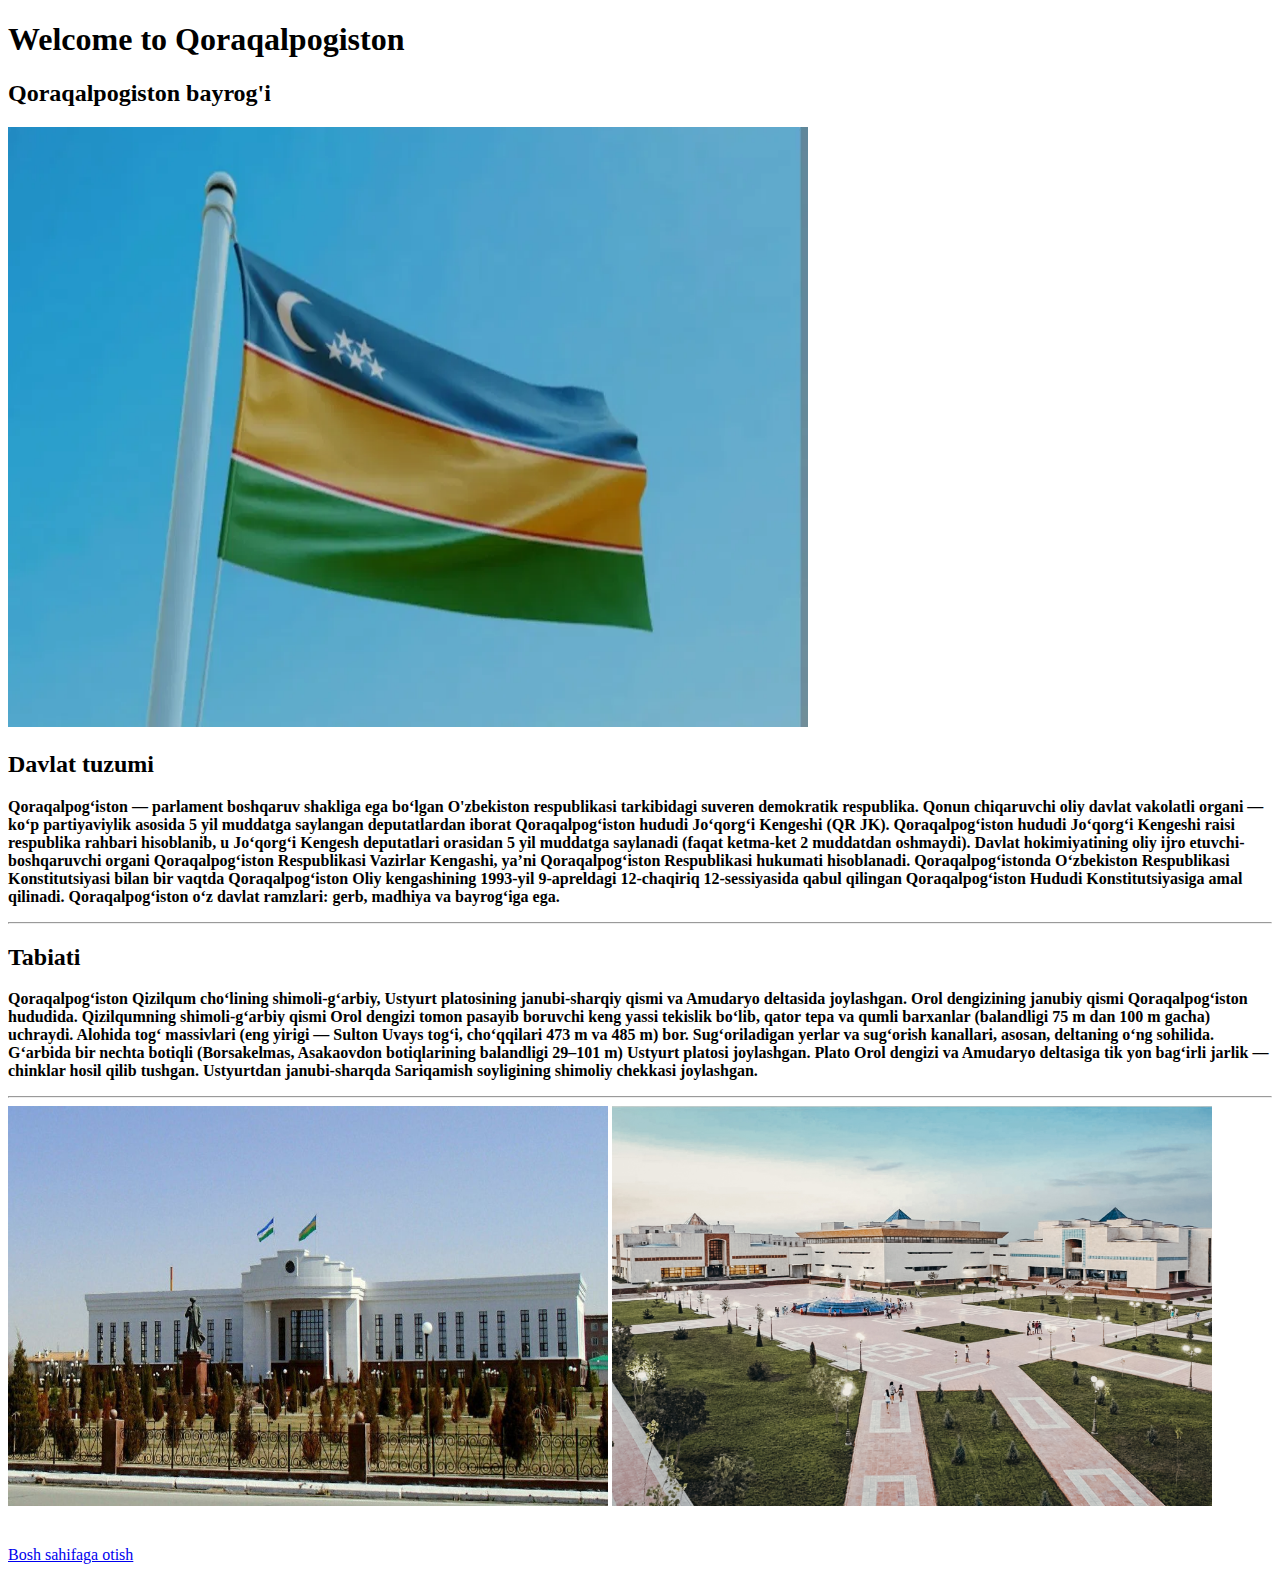
<file: regions/qoraqalpogiston.html>
<!DOCTYPE html>
<html lang="en">
<head>
    <meta charset="UTF-8">
    <meta name="viewport" content="width=device-width, initial-scale=1.0">
    <title>Qoraqalpogʻiston Respublikasi</title>
</head>
<body>
    <h1>Welcome to Qoraqalpogiston</h1>
    <h2>Qoraqalpogiston bayrog'i</h2>
    <img src="../images/bayrogiqora.webp" alt="Qoraqalpogiston flag" width="800" height="600">
    <h2>Davlat tuzumi</h2>
    <p><b>Qoraqalpogʻiston — parlament boshqaruv shakliga ega boʻlgan O'zbekiston respublikasi tarkibidagi suveren demokratik respublika. Qonun chiqaruvchi oliy davlat vakolatli organi — koʻp partiyaviylik asosida 5 yil muddatga saylangan deputatlardan iborat Qoraqalpogʻiston hududi Joʻqorgʻi Kengeshi (QR JK). Qoraqalpogʻiston hududi Joʻqorgʻi Kengeshi raisi respublika rahbari hisoblanib, u Joʻqorgʻi Kengesh deputatlari orasidan 5 yil muddatga saylanadi (faqat ketma-ket 2 muddatdan oshmaydi). Davlat hokimiyatining oliy ijro etuvchi-boshqaruvchi organi Qoraqalpogʻiston Respublikasi Vazirlar Kengashi, yaʼni Qoraqalpogʻiston Respublikasi hukumati hisoblanadi. Qoraqalpogʻistonda Oʻzbekiston Respublikasi Konstitutsiyasi bilan bir vaqtda Qoraqalpogʻiston Oliy kengashining 1993-yil 9-apreldagi 12-chaqiriq 12-sessiyasida qabul qilingan Qoraqalpogʻiston Hududi Konstitutsiyasiga amal qilinadi. Qoraqalpogʻiston oʻz davlat ramzlari: gerb, madhiya va bayrogʻiga ega.</b></p><hr>
    <h2>Tabiati</h2>
    <p><b>Qoraqalpogʻiston Qizilqum choʻlining shimoli-gʻarbiy, Ustyurt platosining janubi-sharqiy qismi va Amudaryo deltasida joylashgan. Orol dengizining janubiy qismi Qoraqalpogʻiston hududida. Qizilqumning shimoli-gʻarbiy qismi Orol dengizi tomon pasayib boruvchi keng yassi tekislik boʻlib, qator tepa va qumli barxanlar (balandligi 75 m dan 100 m gacha) uchraydi. Alohida togʻ massivlari (eng yirigi — Sulton Uvays togʻi, choʻqqilari 473 m va 485 m) bor. Sugʻoriladigan yerlar va sugʻorish kanallari, asosan, deltaning oʻng sohilida. Gʻarbida bir nechta botiqli (Borsakelmas, Asakaovdon botiqlarining balandligi 29–101 m) Ustyurt platosi joylashgan. Plato Orol dengizi va Amudaryo deltasiga tik yon bagʻirli jarlik — chinklar hosil qilib tushgan. Ustyurtdan janubi-sharqda Sariqamish soyligining shimoliy chekkasi joylashgan.</b></p><hr>
    <img src="../images/agro.jpg" alt="Qoraqalpogiston agro.uz" width="600" height="400">
    <img src="../images/markaz.jpg" alt="Markazdagi uyushma" width="600" height="400"><br><br><br>
    <a href="../index.html">Bosh sahifaga otish</a>
</body>
</html>
</file>
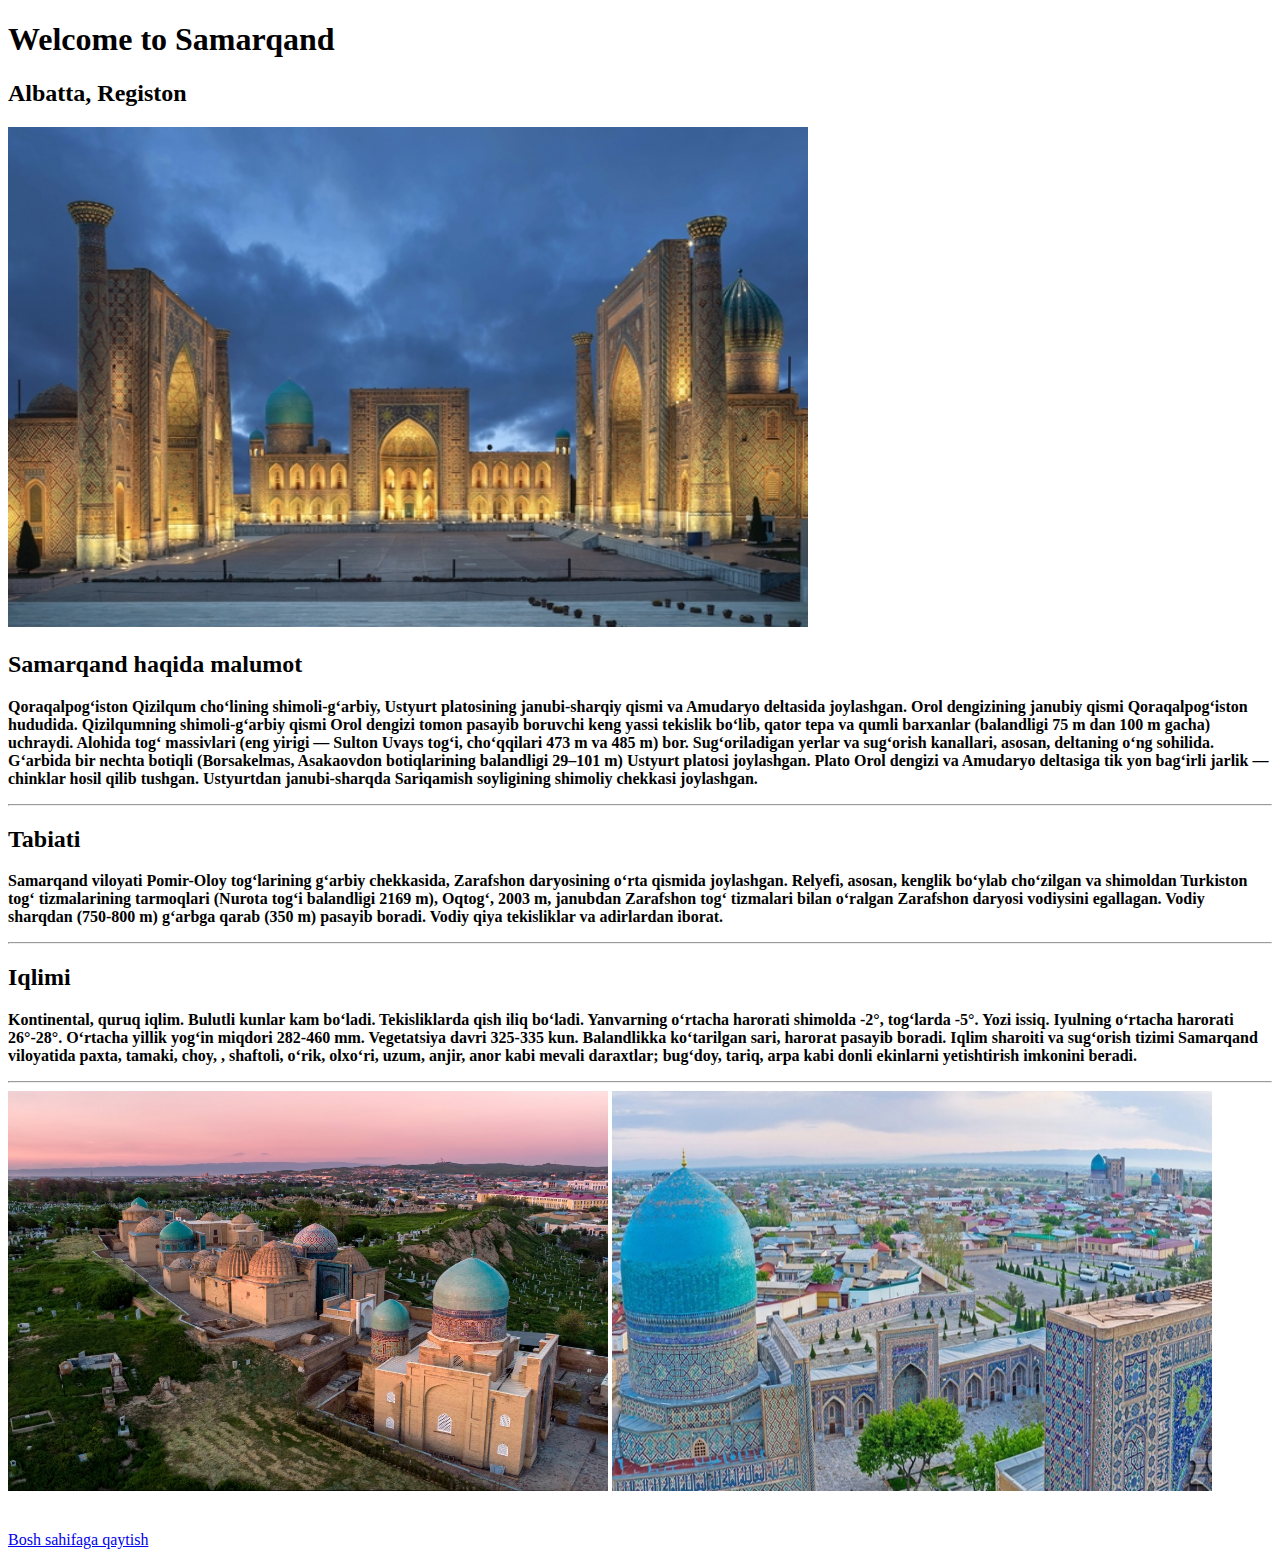
<file: regions/samarqand.html>
<!DOCTYPE html>
<html lang="en">
<head>
    <meta charset="UTF-8">
    <meta name="viewport" content="width=device-width, initial-scale=1.0">
    <title>Samarqand viloyati</title>
</head>
<body>
    <h1>Welcome to Samarqand</h1>
    <h2>Albatta,  Registon</h2>
    <img src="../images/registon.jpg" alt="Registon" width="800" height="500">
    <h2>Samarqand haqida malumot</h2>
    <p><b>Qoraqalpogʻiston Qizilqum choʻlining shimoli-gʻarbiy, Ustyurt platosining janubi-sharqiy qismi va Amudaryo deltasida joylashgan. Orol dengizining janubiy qismi Qoraqalpogʻiston hududida. Qizilqumning shimoli-gʻarbiy qismi Orol dengizi tomon pasayib boruvchi keng yassi tekislik boʻlib, qator tepa va qumli barxanlar (balandligi 75 m dan 100 m gacha) uchraydi. Alohida togʻ massivlari (eng yirigi — Sulton Uvays togʻi, choʻqqilari 473 m va 485 m) bor. Sugʻoriladigan yerlar va sugʻorish kanallari, asosan, deltaning oʻng sohilida. Gʻarbida bir nechta botiqli (Borsakelmas, Asakaovdon botiqlarining balandligi 29–101 m) Ustyurt platosi joylashgan. Plato Orol dengizi va Amudaryo deltasiga tik yon bagʻirli jarlik — chinklar hosil qilib tushgan. Ustyurtdan janubi-sharqda Sariqamish soyligining shimoliy chekkasi joylashgan.</b></p><hr>
    <h2>Tabiati</h2>
    <p><b>Samarqand viloyati Pomir-Oloy togʻlarining gʻarbiy chekkasida, Zarafshon daryosining oʻrta qismida joylashgan. Relyefi, asosan, kenglik boʻylab choʻzilgan va shimoldan Turkiston togʻ tizmalarining tarmoqlari (Nurota togʻi balandligi 2169 m), Oqtogʻ, 2003 m, janubdan Zarafshon togʻ tizmalari bilan oʻralgan Zarafshon daryosi vodiysini egallagan. Vodiy sharqdan (750-800 m) gʻarbga qarab (350 m) pasayib boradi. Vodiy qiya tekisliklar va adirlardan iborat.</b></p><hr>
    <h2>Iqlimi</h2>
    <p><b>Kontinental, quruq iqlim. Bulutli kunlar kam boʻladi. Tekisliklarda qish iliq boʻladi. Yanvarning oʻrtacha harorati shimolda -2°, togʻlarda -5°. Yozi issiq. Iyulning oʻrtacha harorati 26°-28°. Oʻrtacha yillik yogʻin miqdori 282-460 mm. Vegetatsiya davri 325-335 kun. Balandlikka koʻtarilgan sari, harorat pasayib boradi. Iqlim sharoiti va sugʻorish tizimi Samarqand viloyatida paxta, tamaki, choy, , shaftoli, oʻrik, olxoʻri, uzum, anjir, anor kabi mevali daraxtlar; bugʻdoy, tariq, arpa kabi donli ekinlarni yetishtirish imkonini beradi.</b></p><hr>
    <img src="../images/minoralarde.jpg" alt="Samarqand minoralari" width="600" height="400">
    <img src="../images/tuzilmasi.jpg" alt="Hokimlik tuzilmasi yangilandi" width="600" height="400"><br><br><br>
    <a href="../index.html">Bosh sahifaga qaytish</a>
</body>
</html>
</file>
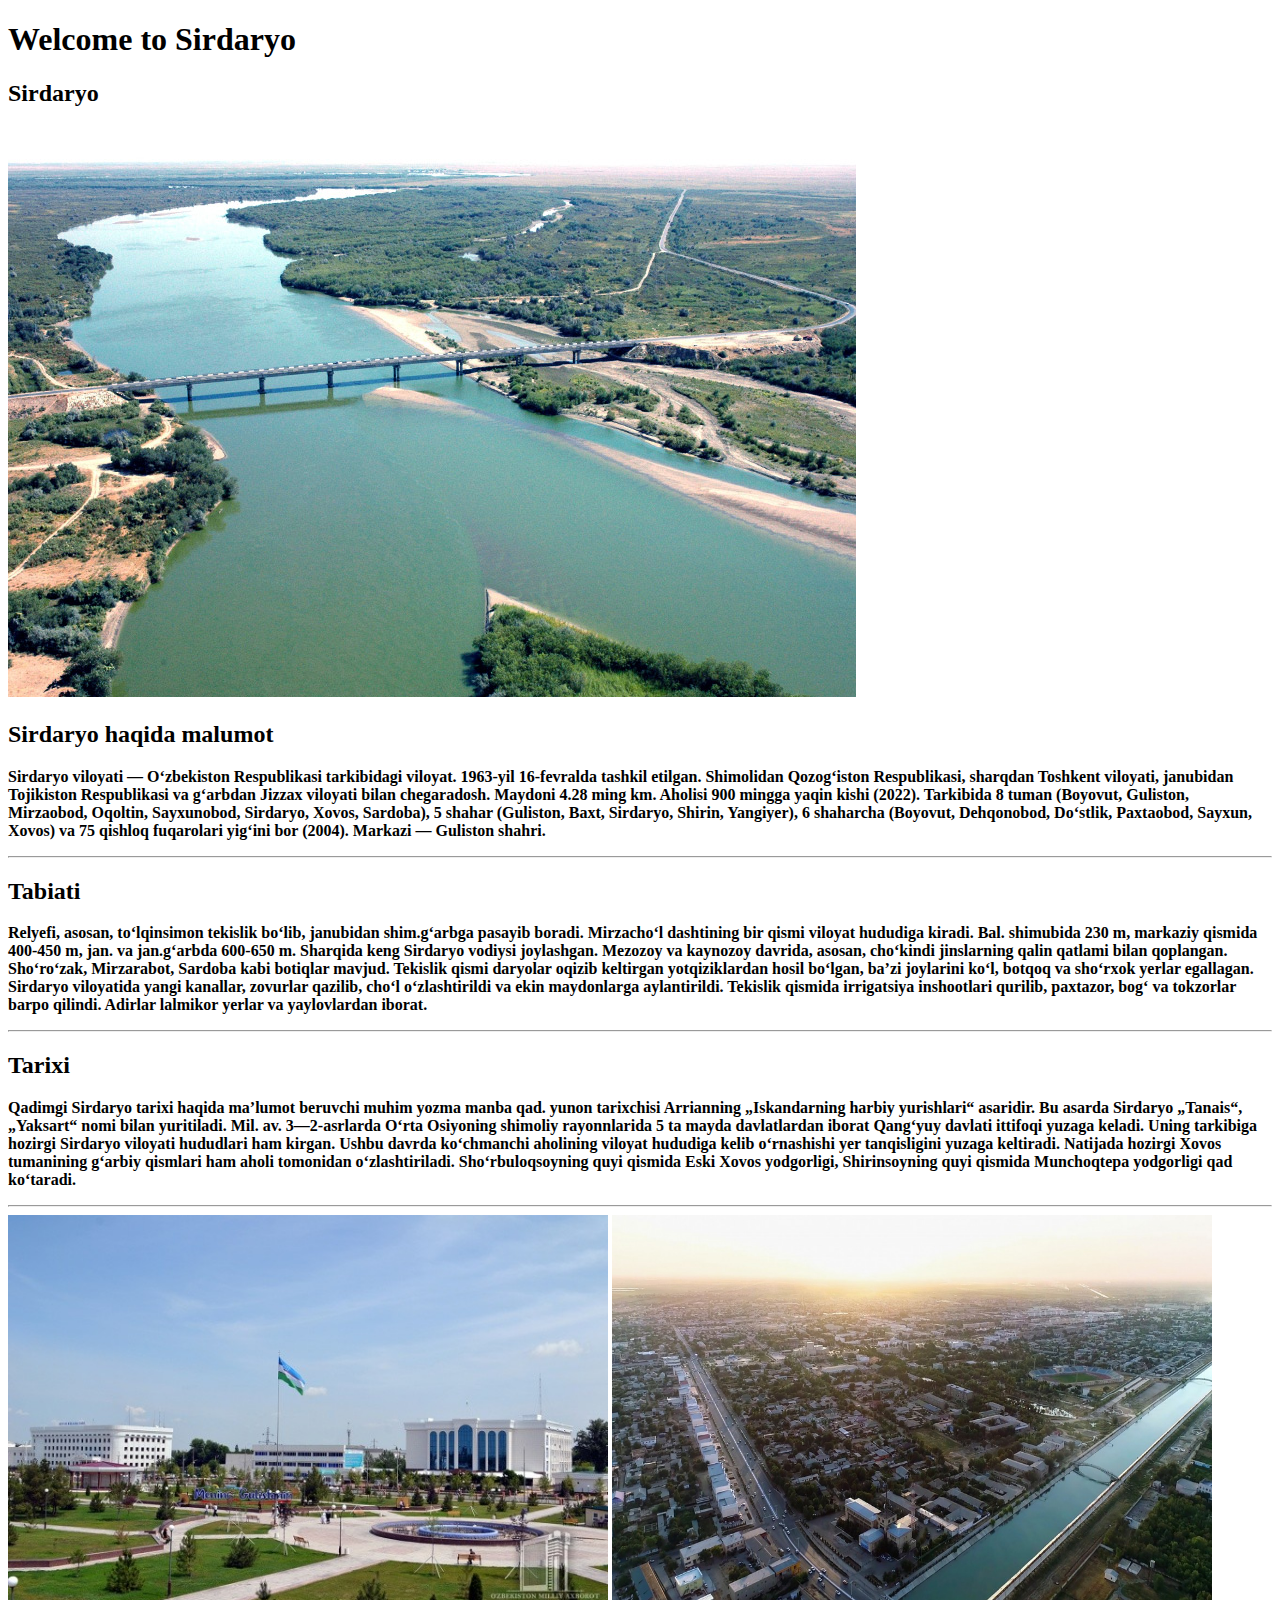
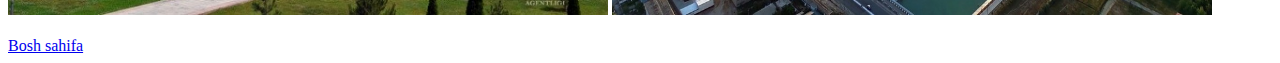
<file: regions/sirdaryo.html>
<!DOCTYPE html>
<html lang="en">
<head>
    <meta charset="UTF-8">
    <meta name="viewport" content="width=device-width, initial-scale=1.0">
    <title>Sirdaryo viloyati</title>
</head>
<body>
    <h1>Welcome to Sirdaryo</h1>
    <h2>Sirdaryo</h2>
    <img src="../images/daryo.jpg" alt="Sirdaryoni tepadan ko'rinishi">
    <h2>Sirdaryo haqida malumot</h2>
    <p><b>Sirdaryo viloyati — Oʻzbekiston Respublikasi tarkibidagi viloyat. 1963-yil 16-fevralda tashkil etilgan. Shimolidan Qozogʻiston Respublikasi, sharqdan Toshkent viloyati, janubidan Tojikiston Respublikasi va gʻarbdan Jizzax viloyati bilan chegaradosh. Maydoni 4.28 ming km. Aholisi 900 mingga yaqin kishi (2022). Tarkibida 8 tuman (Boyovut, Guliston, Mirzaobod, Oqoltin, Sayxunobod, Sirdaryo, Xovos, Sardoba), 5 shahar (Guliston, Baxt, Sirdaryo, Shirin, Yangiyer), 6 shaharcha (Boyovut, Dehqonobod, Doʻstlik, Paxtaobod, Sayxun, Xovos) va 75 qishloq fuqarolari yigʻini bor (2004). Markazi — Guliston shahri.</b></p><hr>
    <h2>Tabiati</h2>
    <p><b>Relyefi, asosan, toʻlqinsimon tekislik boʻlib, janubidan shim.gʻarbga pasayib boradi. Mirzachoʻl dashtining bir qismi viloyat hududiga kiradi. Bal. shimubida 230 m, markaziy qismida 400-450 m, jan. va jan.gʻarbda 600-650 m. Sharqida keng Sirdaryo vodiysi joylashgan. Mezozoy va kaynozoy davrida, asosan, choʻkindi jinslarning qalin qatlami bilan qoplangan. Shoʻroʻzak, Mirzarabot, Sardoba kabi botiqlar mavjud. Tekislik qismi daryolar oqizib keltirgan yotqiziklardan hosil boʻlgan, baʼzi joylarini koʻl, botqoq va shoʻrxok yerlar egallagan. Sirdaryo viloyatida yangi kanallar, zovurlar qazilib, choʻl oʻzlashtirildi va ekin maydonlarga aylantirildi. Tekislik qismida irrigatsiya inshootlari qurilib, paxtazor, bogʻ va tokzorlar barpo qilindi. Adirlar lalmikor yerlar va yaylovlardan iborat.</b></p><hr>
    <h2>Tarixi</h2>
    <p><b>Qadimgi Sirdaryo tarixi haqida maʼlumot beruvchi muhim yozma manba qad. yunon tarixchisi Arrianning „Iskandarning harbiy yurishlari“ asaridir. Bu asarda Sirdaryo „Tanais“, „Yaksart“ nomi bilan yuritiladi.

        Mil. av. 3—2-asrlarda Oʻrta Osiyoning shimoliy rayonnlarida 5 ta mayda davlatlardan iborat Qangʻyuy davlati ittifoqi yuzaga keladi. Uning tarkibiga hozirgi Sirdaryo viloyati hududlari ham kirgan. Ushbu davrda koʻchmanchi aholining viloyat hududiga kelib oʻrnashishi yer tanqisligini yuzaga keltiradi. Natijada hozirgi Xovos tumanining gʻarbiy qismlari ham aholi tomonidan oʻzlashtiriladi. Shoʻrbuloqsoyning quyi qismida Eski Xovos yodgorligi, Shirinsoyning quyi qismida Munchoqtepa yodgorligi qad koʻtaradi.</b></p><hr>
        <img src="../images/sirbayroq.jpg" alt="Sirdaryo markazidagi bayroqni tepadan ko'rinishi" width="
        600" height="400">
        <img src="../images/sirtepa.jpg" alt="Sirdaryo chiroyli manzara" width="600" height="400"><br><br>
        <a href="../index.html">Bosh sahifa</a>
</body>
</html>
</file>
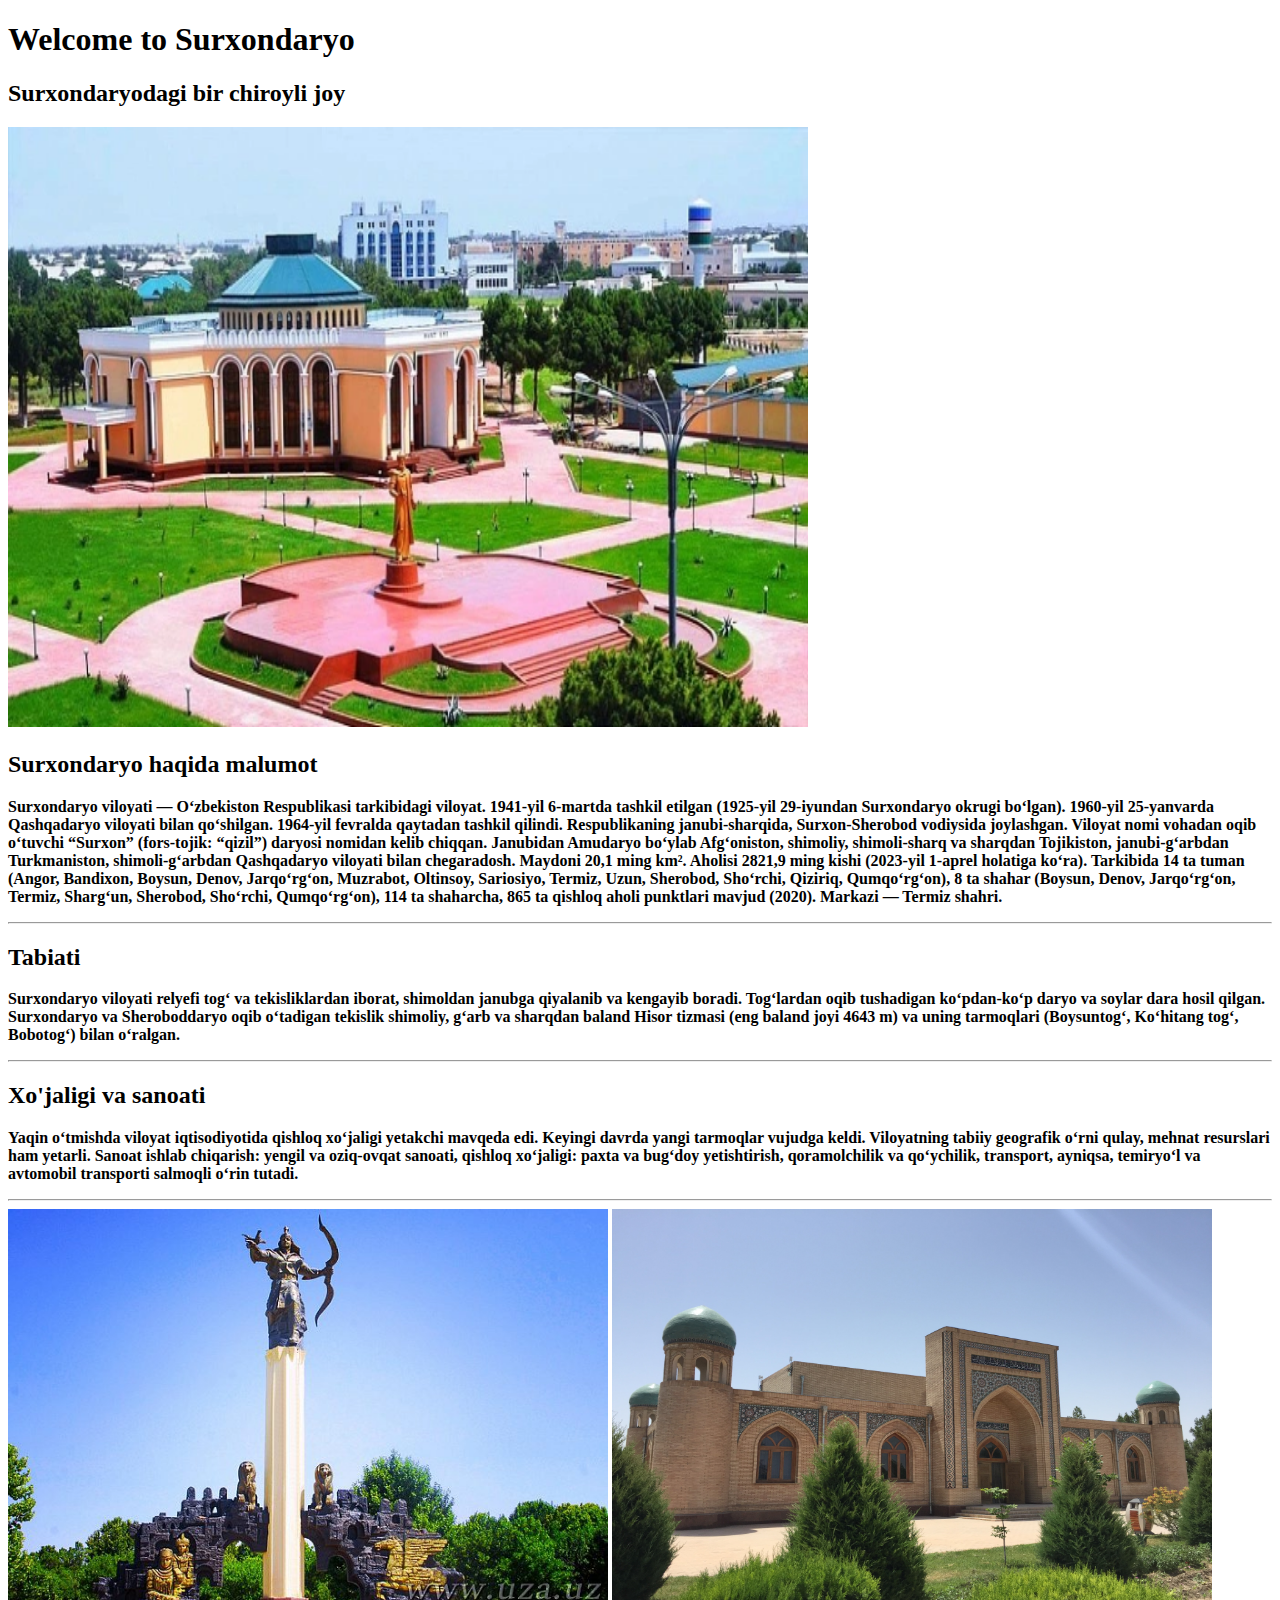
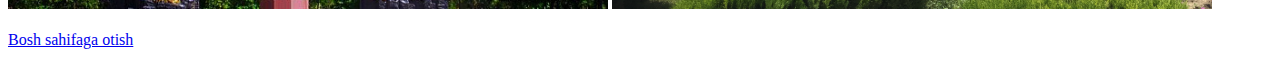
<file: regions/surxondaryo.html>
<!DOCTYPE html>
<html lang="en">
<head>
    <meta charset="UTF-8">
    <meta name="viewport" content="width=device-width, initial-scale=1.0">
    <title>Surxondaryo viloyati</title>
</head>
<body>
    <h1>Welcome to Surxondaryo</h1>
    <h2>Surxondaryodagi bir chiroyli joy</h2>
    <img src="../images/tarixisur.webp" alt="Surxondaryo tarixi" width="800" height="600">
    <h2>Surxondaryo haqida malumot</h2>
    <p><b>Surxondaryo viloyati — Oʻzbekiston Respublikasi tarkibidagi viloyat. 1941-yil 6-martda tashkil etilgan (1925-yil 29-iyundan Surxondaryo okrugi boʻlgan). 1960-yil 25-yanvarda Qashqadaryo viloyati bilan qoʻshilgan. 1964-yil fevralda qaytadan tashkil qilindi. Respublikaning janubi-sharqida, Surxon-Sherobod vodiysida joylashgan. Viloyat nomi vohadan oqib oʻtuvchi “Surxon” (fors-tojik: “qizil”) daryosi nomidan kelib chiqqan. Janubidan Amudaryo boʻylab Afgʻoniston, shimoliy, shimoli-sharq va sharqdan Tojikiston, janubi-gʻarbdan Turkmaniston, shimoli-gʻarbdan Qashqadaryo viloyati bilan chegaradosh. Maydoni 20,1 ming km². Aholisi 2821,9 ming kishi (2023-yil 1-aprel holatiga koʻra). Tarkibida 14 ta tuman (Angor, Bandixon, Boysun, Denov, Jarqoʻrgʻon, Muzrabot, Oltinsoy, Sariosiyo, Termiz, Uzun, Sherobod, Shoʻrchi, Qiziriq, Qumqoʻrgʻon), 8 ta shahar (Boysun, Denov, Jarqoʻrgʻon, Termiz, Shargʻun, Sherobod, Shoʻrchi, Qumqoʻrgʻon), 114 ta shaharcha, 865 ta qishloq aholi punktlari mavjud (2020). Markazi — Termiz shahri.</b></p><hr>
    <h2>Tabiati</h2>
    <p><b>Surxondaryo viloyati relyefi togʻ va tekisliklardan iborat, shimoldan janubga qiyalanib va kengayib boradi. Togʻlardan oqib tushadigan koʻpdan-koʻp daryo va soylar dara hosil qilgan. Surxondaryo va Sheroboddaryo oqib oʻtadigan tekislik shimoliy, gʻarb va sharqdan baland Hisor tizmasi (eng baland joyi 4643 m) va uning tarmoqlari (Boysuntogʻ, Koʻhitang togʻ, Bobotogʻ) bilan oʻralgan.</b></p><hr>
    <h2>Xo'jaligi va sanoati</h2>
    <p><b>Yaqin oʻtmishda viloyat iqtisodiyotida qishloq xoʻjaligi yetakchi mavqeda edi. Keyingi davrda yangi tarmoqlar vujudga keldi. Viloyatning tabiiy geografik oʻrni qulay, mehnat resurslari ham yetarli.

        Sanoat ishlab chiqarish: yengil va oziq-ovqat sanoati, qishloq xoʻjaligi: paxta va bugʻdoy yetishtirish, qoramolchilik va qoʻychilik, transport, ayniqsa, temiryoʻl va avtomobil transporti salmoqli oʻrin tutadi. </b></p><hr>
        <img src="../images/kamon.jpg" alt="Surxondaryodagi haykal" width="600" height="400">
        <img src="../images/region.jpg" alt="Surxondaryo chiroyli bino" width="600" height="400"><br><br>
    <a href="../index.html">Bosh sahifaga otish</a>
</body>
</html>
</file>
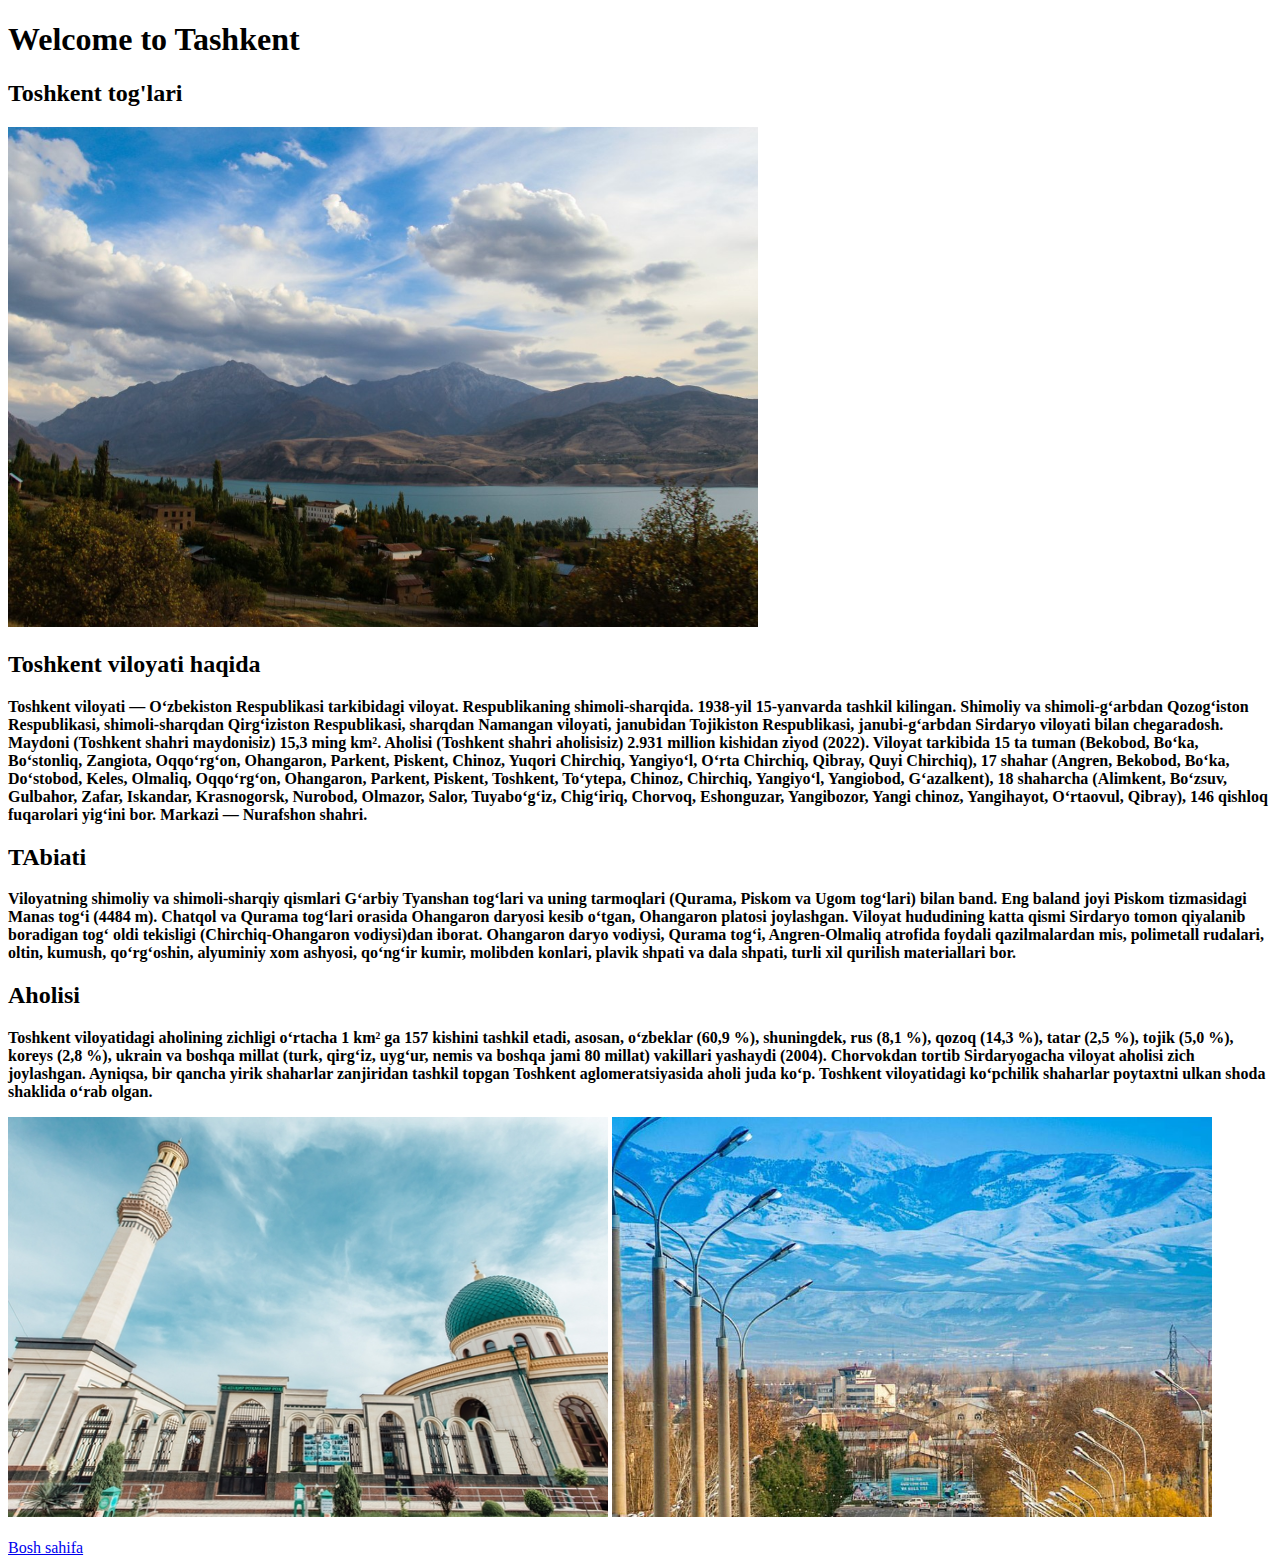
<file: regions/toshkent.html>
<!DOCTYPE html>
<html lang="en">
<head>
    <meta charset="UTF-8">
    <meta name="viewport" content="width=device-width, initial-scale=1.0">
    <title>Toshkent viloyati</title>
</head>
<body>
    <h1>Welcome to Tashkent</h1>
    <h2>Toshkent tog'lari</h2>
    <img src="../images/togtosh.jpg" alt="Toshkent toglari" height="500">
    <h2>Toshkent viloyati haqida</h2>
    <p><b>Toshkent viloyati — Oʻzbekiston Respublikasi tarkibidagi viloyat. Respublikaning shimoli-sharqida. 1938-yil 15-yanvarda tashkil kilingan. Shimoliy va shimoli-gʻarbdan Qozogʻiston Respublikasi, shimoli-sharqdan Qirgʻiziston Respublikasi, sharqdan Namangan viloyati, janubidan Tojikiston Respublikasi, janubi-gʻarbdan Sirdaryo viloyati bilan chegaradosh. Maydoni (Toshkent shahri maydonisiz) 15,3 ming km². Aholisi (Toshkent shahri aholisisiz) 2.931 million kishidan ziyod (2022). Viloyat tarkibida 15 ta tuman (Bekobod, Boʻka, Boʻstonliq, Zangiota, Oqqoʻrgʻon, Ohangaron, Parkent, Piskent, Chinoz, Yuqori Chirchiq, Yangiyoʻl, Oʻrta Chirchiq, Qibray, Quyi Chirchiq), 17 shahar (Angren, Bekobod, Boʻka, Doʻstobod, Keles, Olmaliq, Oqqoʻrgʻon, Ohangaron, Parkent, Piskent, Toshkent, Toʻytepa, Chinoz, Chirchiq, Yangiyoʻl, Yangiobod, Gʻazalkent), 18 shaharcha (Alimkent, Boʻzsuv, Gulbahor, Zafar, Iskandar, Krasnogorsk, Nurobod, Olmazor, Salor, Tuyaboʻgʻiz, Chigʻiriq, Chorvoq, Eshonguzar, Yangibozor, Yangi chinoz, Yangihayot, Oʻrtaovul, Qibray), 146 qishloq fuqarolari yigʻini bor. Markazi — Nurafshon shahri.</b></p>
    <h2>TAbiati</h2>
    <p><b>Viloyatning shimoliy va shimoli-sharqiy qismlari Gʻarbiy Tyanshan togʻlari va uning tarmoqlari (Qurama, Piskom va Ugom togʻlari) bilan band. Eng baland joyi Piskom tizmasidagi Manas togʻi (4484 m). Chatqol va Qurama togʻlari orasida Ohangaron daryosi kesib oʻtgan, Ohangaron platosi joylashgan. Viloyat hududining katta qismi Sirdaryo tomon qiyalanib boradigan togʻ oldi tekisligi (Chirchiq-Ohangaron vodiysi)dan iborat. Ohangaron daryo vodiysi, Qurama togʻi, Angren-Olmaliq atrofida foydali qazilmalardan mis, polimetall rudalari, oltin, kumush, qoʻrgʻoshin, alyuminiy xom ashyosi, qoʻngʻir kumir, molibden konlari, plavik shpati va dala shpati, turli xil qurilish materiallari bor.</b></p>
    <h2>Aholisi</h2>
    <p><b>Toshkent viloyatidagi aholining zichligi oʻrtacha 1 km² ga 157 kishini tashkil etadi, asosan, oʻzbeklar (60,9 %), shuningdek, rus (8,1 %), qozoq (14,3 %), tatar (2,5 %), tojik (5,0 %), koreys (2,8 %), ukrain va boshqa millat (turk, qirgʻiz, uygʻur, nemis va boshqa jami 80 millat) vakillari yashaydi (2004). Chorvokdan tortib Sirdaryogacha viloyat aholisi zich joylashgan. Ayniqsa, bir qancha yirik shaharlar zanjiridan tashkil topgan Toshkent aglomeratsiyasida aholi juda koʻp. Toshkent viloyatidagi koʻpchilik shaharlar poytaxtni ulkan shoda shaklida oʻrab olgan.</b></p>
    <img src="../images/toshkent.jpg" alt="Toshkent masjidi" width="600" height="400">
    <img src="../images/fonar.jpg" alt="" width="600" height="400"><br><br>
    <a href="../index.html">Bosh sahifa</a>
</body>
</html>
</file>
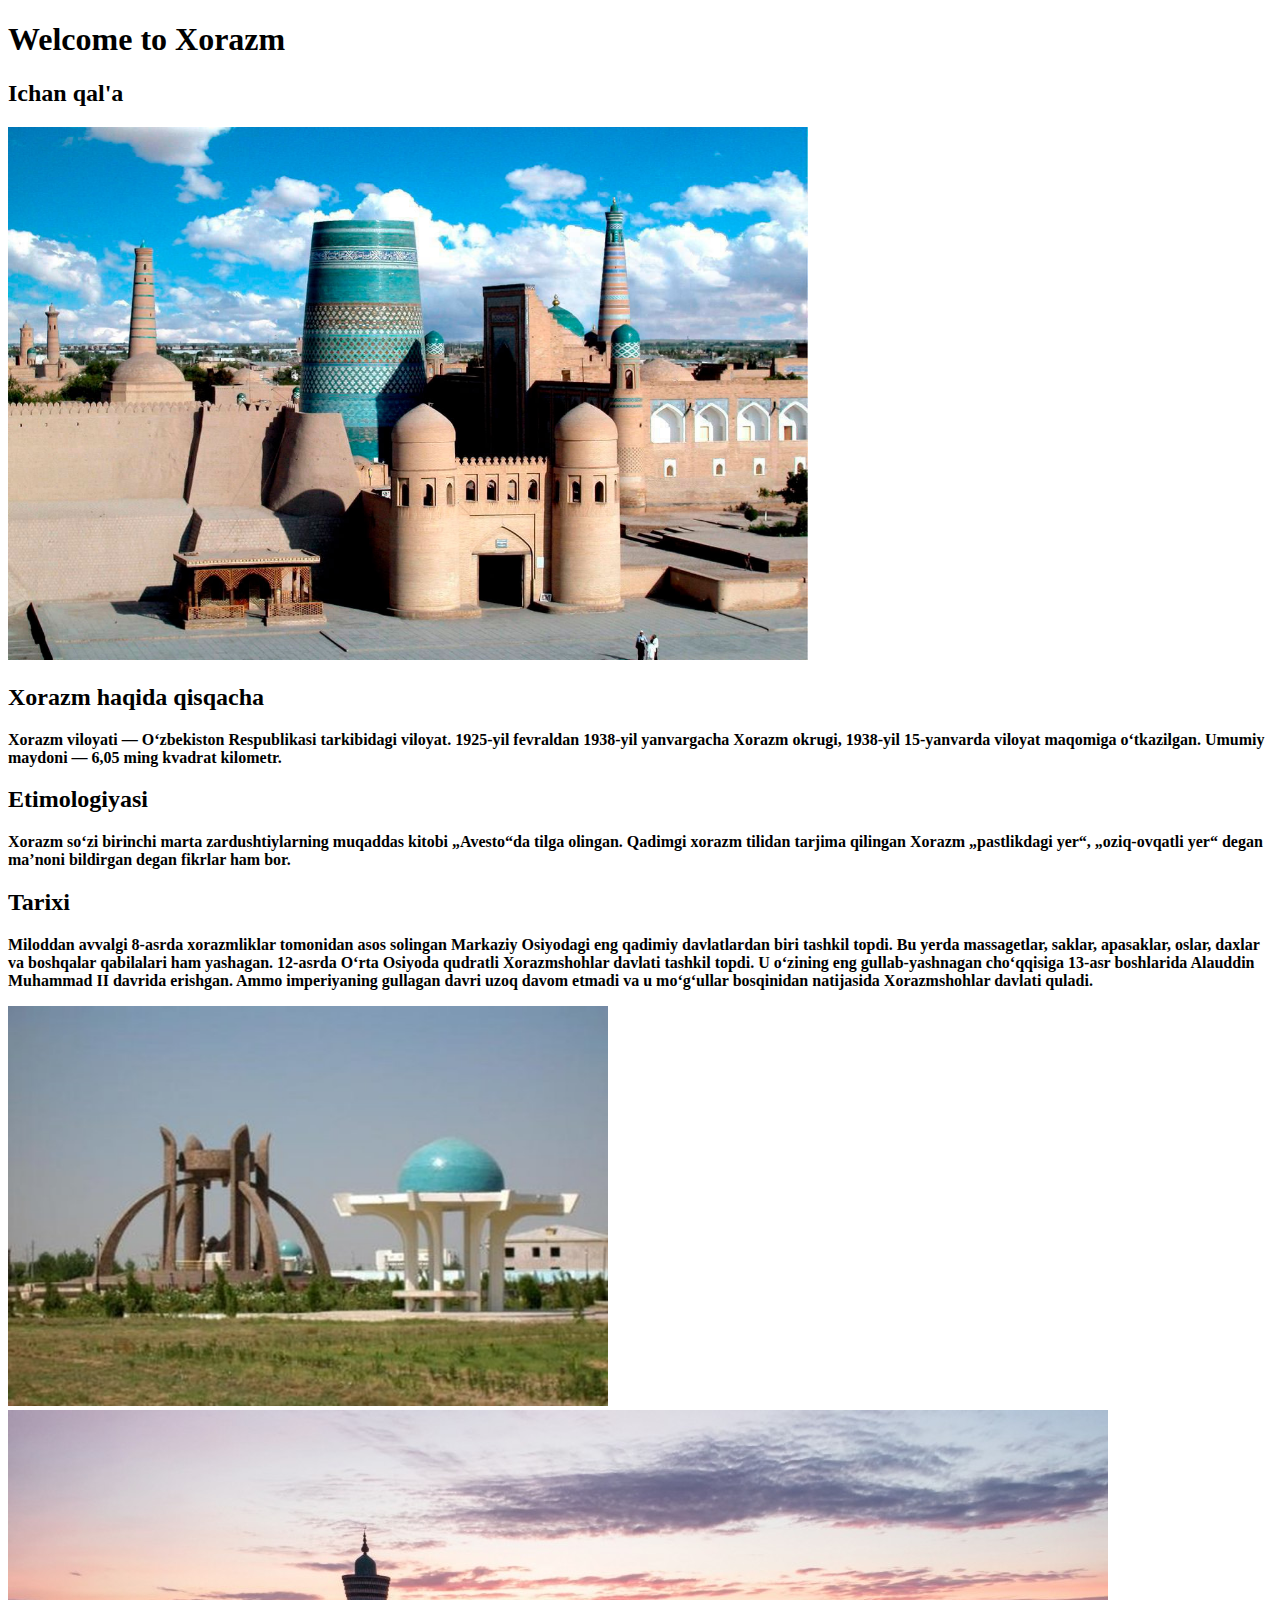
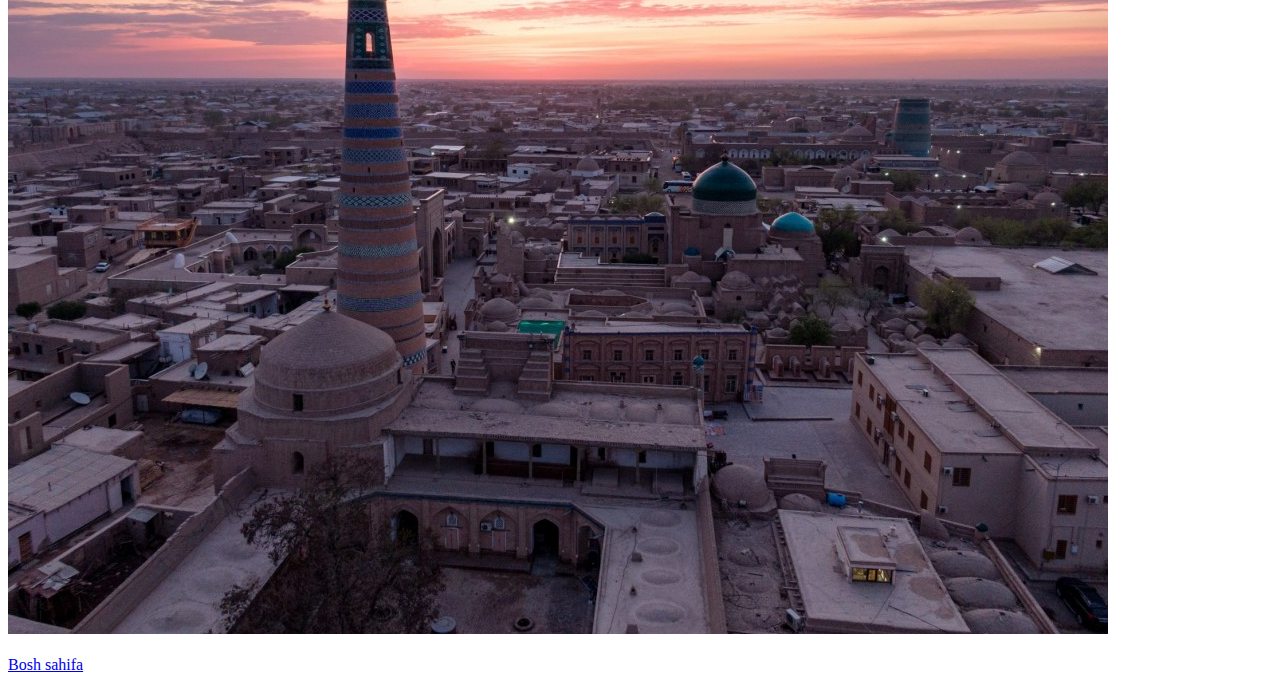
<file: regions/xorazm.html>
<!DOCTYPE html>
<html lang="en">
<head>
    <meta charset="UTF-8">
    <meta name="viewport" content="width=device-width, initial-scale=1.0">
    <title>Xorazm viloyati</title>
</head>
<body>
    <h1>Welcome to Xorazm</h1>
    <h2>Ichan qal'a</h2>
    <img src="../images/xorazm.jpg" alt="Xorazmdagi ichan qal'a" width="800">
    <h2>Xorazm haqida qisqacha</h2>
    <p><b>Xorazm viloyati — Oʻzbekiston Respublikasi tarkibidagi viloyat. 1925-yil fevraldan 1938-yil yanvargacha Xorazm okrugi, 1938-yil 15-yanvarda viloyat maqomiga oʻtkazilgan. Umumiy maydoni — 6,05 ming kvadrat kilometr.</b></p>
    <h2>Etimologiyasi</h2>
    <p><b>Xorazm soʻzi birinchi marta zardushtiylarning muqaddas kitobi „Avesto“da tilga olingan. Qadimgi xorazm tilidan tarjima qilingan Xorazm „pastlikdagi yer“, „oziq-ovqatli yer“ degan maʼnoni bildirgan degan fikrlar ham bor.</b></p>
    <h2>Tarixi</h2>
    <p><b>Miloddan avvalgi 8-asrda xorazmliklar tomonidan asos solingan Markaziy Osiyodagi eng qadimiy davlatlardan biri tashkil topdi. Bu yerda massagetlar, saklar, apasaklar, oslar, daxlar va boshqalar qabilalari ham yashagan.

        12-asrda Oʻrta Osiyoda qudratli Xorazmshohlar davlati tashkil topdi. U oʻzining eng gullab-yashnagan choʻqqisiga 13-asr boshlarida Alauddin Muhammad II davrida erishgan. Ammo imperiyaning gullagan davri uzoq davom etmadi va u moʻgʻullar bosqinidan natijasida Xorazmshohlar davlati quladi.</b></p>
        <img src="../images/sanoat.jpg" alt="Xorazmdagi sanoat joyi" width="600" height="400">
        <img src="../images/kechki.jpg" alt="Xorazmning kechki chiroyli korinishi"><br><br>
        <a href="../index.html">Bosh sahifa</a>
</body>
</html>
</file>
<file: index.css>
* {
    margin: 0;
    padding: 0;
    box-sizing: border-box;
}

.first-div {
    max-width: 800;
    background-color: bisque;
    margin-left: auto;
    margin-right: auto;
    padding-bottom: 15px;
}
</file>
